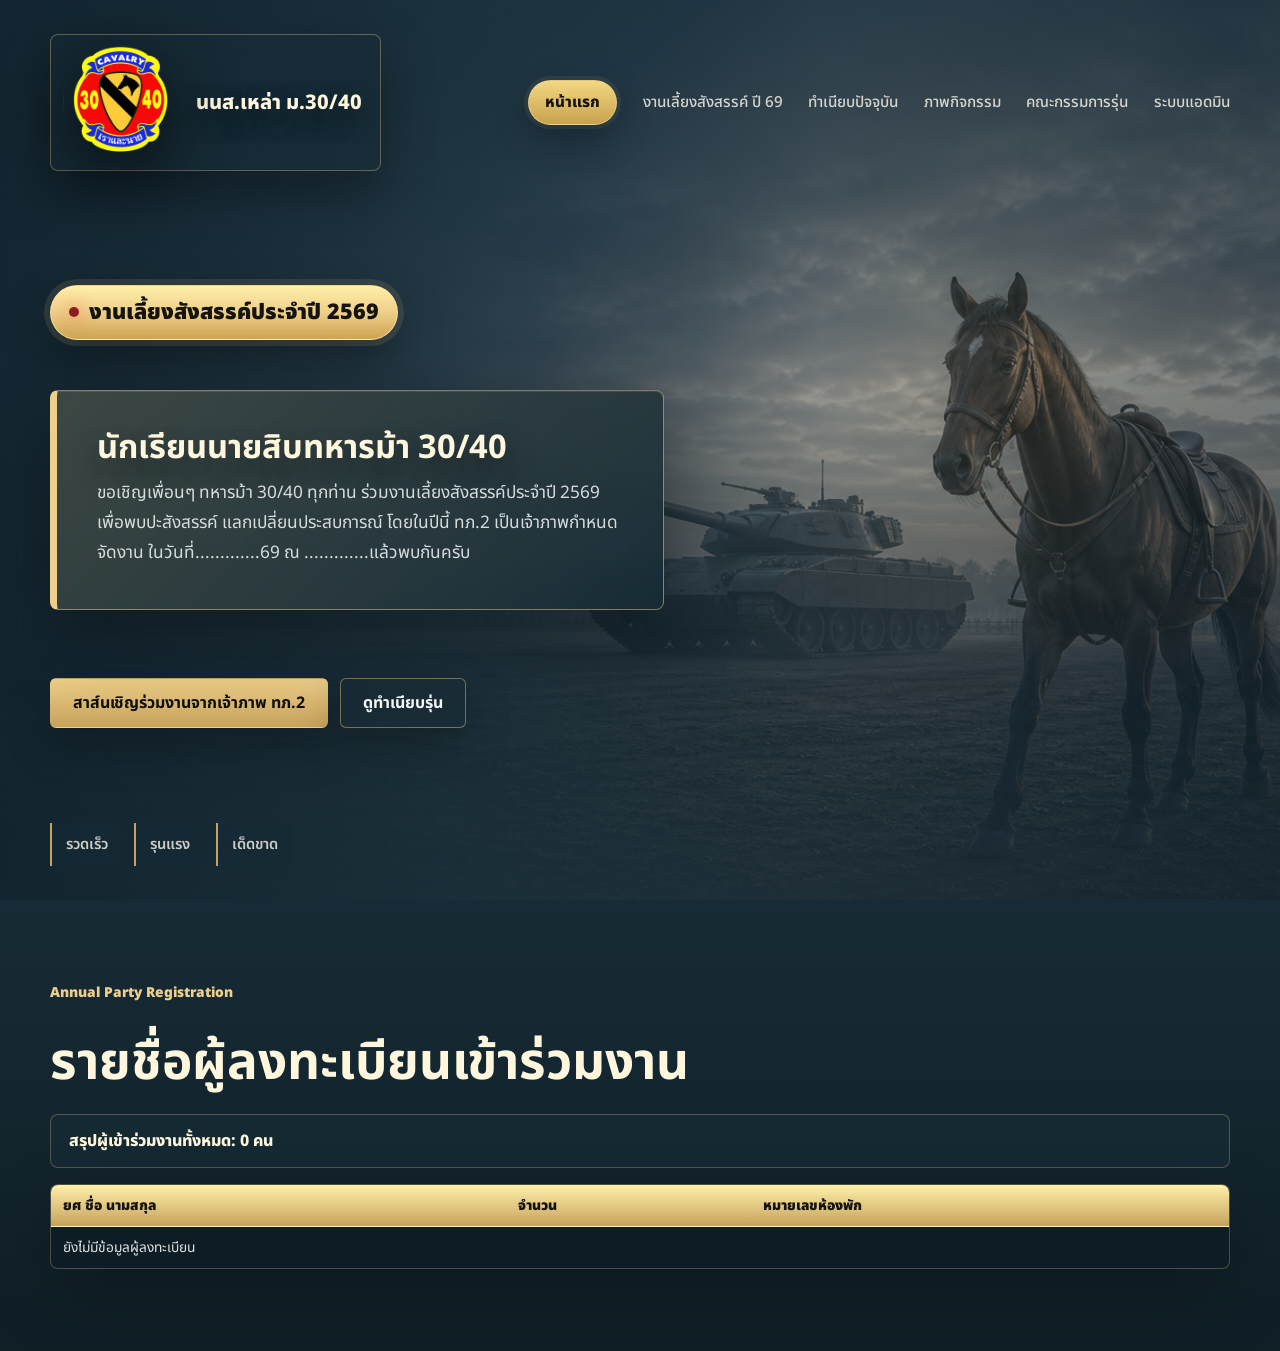
<file: index.html>
<!doctype html>
<html lang="th">

<head>
  <meta charset="utf-8">
  <meta name="viewport" content="width=device-width, initial-scale=1">
  <title>นักเรียนนายสิบทหารม้า 30/40</title>
  <meta name="description"
    content="เว็บไซต์ทหารม้า รุ่น 30/40 พื้นที่แห่งความทรงจำ เกียรติ ศักดิ์ศรี และสายสัมพันธ์ของเพื่อนร่วมรุ่น">
  <link rel="preconnect" href="https://fonts.googleapis.com">
  <link rel="preconnect" href="https://fonts.gstatic.com" crossorigin>
  <link href="https://fonts.googleapis.com/css2?family=Noto+Sans+Thai:wght@400;500;600;700;800&display=swap"
    rel="stylesheet">
  <link rel="stylesheet" href="styles.css">
</head>

<body>
  <main class="home">
    <section class="hero" aria-label="หน้าแรกทหารม้า รุ่น 30/40">
      <img class="hero__image" src="assets/cavalry-hero-tank-horse.png"
        alt="ฉากลานฝึกทหารม้าโทนฟ้าหม่น มีรถถังและม้า ไม่มีบุคคล">
      <div class="hero__shade"></div>
      <header class="site-header" aria-label="หัวเว็บไซต์">
        <a class="brand" href="index.html">
          <img class="brand__logo" src="assets/Logo3040.png" alt="โลโก้ทหารม้า รุ่น 30/40">
          <span class="brand__text">นนส.เหล่า ม.30/40</span>
        </a>
        <nav class="nav" aria-label="เมนูหลัก">
          <a class="is-active" href="index.html">หน้าแรก</a>
          <a href="register.html">งานเลี้ยงสังสรรค์ ปี 69</a>
          <a href="directory.html">ทำเนียบปัจจุบัน</a>
          <a href="#">ภาพกิจกรรม</a>
          <a href="committee.html">คณะกรรมการรุ่น</a>
          <a href="admin.html">ระบบแอดมิน</a>
        </nav>
      </header>

      <div class="hero__content">
        <p class="eyebrow">งานเลี้ยงสังสรรค์ประจำปี 2569</p>

        <section class="event-spotlight" id="annual-party" aria-label="จุดเด่นงานเลี้ยงประจำปี">
          <h2>นักเรียนนายสิบทหารม้า 30/40</h2>
          <p> ขอเชิญเพื่อนๆ ทหารม้า 30/40 ทุกท่าน ร่วมงานเลี้ยงสังสรรค์ประจำปี 2569 เพื่อพบปะสังสรรค์
            แลกเปลี่ยนประสบการณ์ โดยในปีนี้ ทภ.2
            เป็นเจ้าภาพกำหนดจัดงาน ในวันที่.............69 ณ .............แล้วพบกันครับ</p>
        </section>
        <br>
        <div class="actions" aria-label="ลิงก์สำคัญ">
          <a class="button button--primary" href="#">สาส์นเชิญร่วมงานจากเจ้าภาพ ทภ.2</a>
          <a class="button button--ghost" href="directory.html">ดูทำเนียบรุ่น</a>
        </div>
      </div>

      <aside class="hero__note" aria-label="คำขวัญ">
        <span>รวดเร็ว</span>
        <span>รุนแรง</span>
        <span>เด็ดขาด</span>
      </aside>
    </section>

    <section class="registration-list-section" aria-label="รายชื่อผู้ลงทะเบียนงานเลี้ยง">
      <div class="registration-list-header">
        <div>
          <p class="section-kicker">Annual Party Registration</p><br>
          <h2>รายชื่อผู้ลงทะเบียนเข้าร่วมงาน</h2>
        </div>
      </div>

      <div class="registration-summary" id="registration-summary">
        สรุปผู้เข้าร่วมงานทั้งหมด: 0 คน
      </div>

      <div class="registration-table-wrap">
        <table class="registration-table">
          <thead>
            <tr>
              <th>ยศ ชื่อ นามสกุล</th>
              <th>จำนวน</th>
              <th>หมายเลขห้องพัก</th>
            </tr>
          </thead>
          <tbody id="registration-list">
            <tr>
              <td colspan="3">ยังไม่มีข้อมูลผู้ลงทะเบียน</td>
            </tr>
          </tbody>
        </table>
      </div>

    </section>
  </main>

  <script src="index.js"></script>
</body>


</html>
</file>
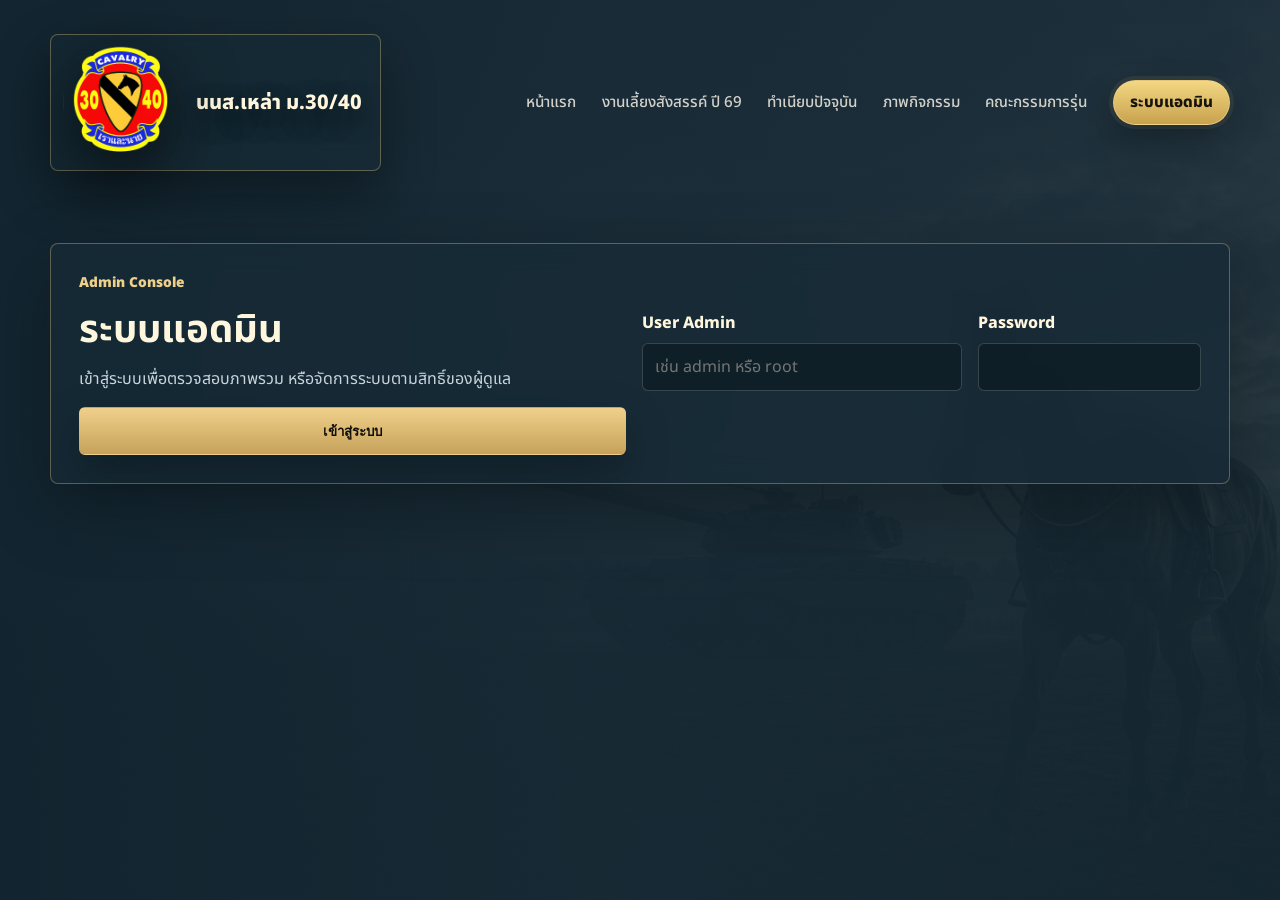
<file: admin.html>
<!doctype html>
<html lang="th">

<head>
  <meta charset="utf-8">
  <meta name="viewport" content="width=device-width, initial-scale=1">
  <title>ระบบ Admin | นนส.เหล่า ม.30/40</title>
  <meta name="description" content="ระบบ Admin สำหรับจัดการงานเลี้ยงและทำเนียบรุ่น 30/40">
  <link rel="preconnect" href="https://fonts.googleapis.com">
  <link rel="preconnect" href="https://fonts.gstatic.com" crossorigin>
  <link href="https://fonts.googleapis.com/css2?family=Noto+Sans+Thai:wght@400;500;600;700;800&display=swap"
    rel="stylesheet">
  <link rel="stylesheet" href="styles.css">
</head>

<body class="registration-page admin-page">
  <main class="registration-shell">
    <img class="registration-bg" src="assets/cavalry-hero-tank-horse.png" alt="ฉากทหารม้าโทนฟ้าหม่น">
    <div class="registration-shade"></div>

    <header class="site-header registration-header" aria-label="หัวเว็บไซต์">
      <a class="brand" href="index.html">
        <img class="brand__logo" src="assets/Logo3040.png" alt="โลโก้ทหารม้า รุ่น 30/40">
        <span class="brand__text">นนส.เหล่า ม.30/40</span>
      </a>
      <nav class="nav" aria-label="เมนูหลัก">
        <a href="index.html">หน้าแรก</a>
        <a href="register.html">งานเลี้ยงสังสรรค์ ปี 69</a>
        <a href="directory.html">ทำเนียบปัจจุบัน</a>
        <a href="#">ภาพกิจกรรม</a>
        <a href="committee.html">คณะกรรมการรุ่น</a>
        <a class="is-active" href="admin.html">ระบบแอดมิน</a>
      </nav>
    </header>

    <section class="admin-panel admin-page-panel" aria-label="ระบบ Admin">
      <div class="admin-login" id="admin-login">
        <div>
          <p class="section-kicker">Admin Console</p>
          <h2>ระบบแอดมิน</h2>
          <p>เข้าสู่ระบบเพื่อตรวจสอบภาพรวม หรือจัดการระบบตามสิทธิ์ของผู้ดูแล</p>
        </div>
        <label class="form-field admin-code-field">
          <span>User Admin</span>
          <input type="text" id="admin-user" autocomplete="username" placeholder="เช่น admin หรือ root">
        </label>
        <label class="form-field admin-code-field">
          <span>Password</span>
          <input type="password" id="admin-code" autocomplete="current-password">
        </label>
        <button class="button button--primary" type="button" id="admin-unlock">เข้าสู่ระบบ</button>
        <p class="form-status" id="admin-status" role="status" aria-live="polite"></p>
      </div>

      <div class="admin-content" id="admin-content" hidden>
        <section class="admin-section">
          <div class="admin-section-heading">
            <div>
              <p class="section-kicker">System Monitor</p>
              <h3>ภาพรวมระบบ</h3>
            </div>
          </div>
          <div class="admin-registrations" id="admin-system-summary">ยังไม่มีข้อมูลสรุป</div>
        </section>

        <section class="admin-section root-only" id="admin-user-section" hidden>
          <div class="admin-section-heading">
            <div>
              <p class="section-kicker">Root Admin</p>
              <h3>จัดการบัญชีแอดมิน</h3>
            </div>
          </div>
          <form class="admin-add-form" id="admin-user-form">
            <div class="form-grid directory-form-grid">
              <label class="form-field"><span>User</span><input type="text" name="username" required></label>
              <label class="form-field"><span>Password</span><input type="text" name="password" required></label>
              <label class="form-field">
                <span>สิทธิ์</span>
                <select name="role" required>
                  <option value="sub">Sub Admin - จัดการห้องพักและราคา</option>
                  <option value="root">Root Admin - จัดการทั้งหมด</option>
                </select>
              </label>
            </div>
            <div class="form-actions">
              <button class="button button--primary" type="submit">สร้าง / อัปเดต Admin</button>
            </div>
            <p class="form-status" id="admin-user-status" role="status" aria-live="polite"></p>
          </form>
          <div class="admin-registrations" id="admin-user-list">ยังไม่มีบัญชีแอดมิน</div>
        </section>

        <section class="admin-section" id="admin-settings-section">
          <div class="admin-section-heading">
            <div>
              <p class="section-kicker">Party Settings</p>
              <h3>ตั้งค่าค่าใช้จ่ายงานเลี้ยง</h3>
            </div>
          </div>
          <form class="admin-settings" id="admin-settings">
            <label class="form-field">
              <span>ค่างานเลี้ยงรวมเสื้อตัวที่ 1 (บาท)</span>
              <input type="number" name="eventFee" min="0" value="0" required>
            </label>
            <label class="form-field">
              <span>ค่าเสื้อต่อตัว ตั้งแต่ตัวที่ 2 (บาท)</span>
              <input type="number" name="shirtPrice" min="0" value="0" required>
            </label>
            <label class="form-field">
              <span>ราคาของที่ระลึก (บาท)</span>
              <input type="number" name="souvenirPrice" min="0" value="0">
            </label>
            <label class="form-field payment-proof-field">
              <span>รูปภาพของที่ระลึก</span>
              <input type="file" name="souvenirImage" accept="image/*">
            </label>
            <div class="souvenir-preview" id="souvenir-preview">ยังไม่มีรูปของที่ระลึก</div>
            <div class="form-actions">
              <button class="button button--primary" type="submit">บันทึก / แก้ไขราคา</button>
              <button class="button button--ghost" type="button" id="admin-settings-reset">รีเซ็ตค่าใช้จ่าย</button>
              <button class="button button--ghost" type="button" id="admin-export-site-data">ดาวน์โหลดข้อมูลสำหรับ GitHub</button>
            </div>
          </form>
        </section>

        <section class="admin-section" id="admin-room-section">
          <div class="admin-section-heading">
            <div>
              <p class="section-kicker">Room Admin</p>
              <h3>จัดการห้องพัก</h3>
            </div>
          </div>
          <p class="form-status" id="room-permission-note" role="status" aria-live="polite"></p>
          <div class="room-admin-form-grid">
            <form class="admin-add-form room-admin-form" id="room-admin-form" data-room-form data-room-kind="normal">
              <div class="room-form-block-heading">
                <p class="section-kicker">Normal Room</p>
                <h4>ห้องพักปกติ</h4>
              </div>
              <div class="form-grid directory-form-grid">
                <label class="form-field"><span>หมายเลขห้องพัก</span><input type="text" name="roomNumber" required></label>
                <label class="form-field"><span>ชื่อห้องพัก</span><input type="text" name="roomName" required></label>
                <label class="form-field"><span>จำนวนผู้เข้าพักสูงสุด (1-3 คน)</span><input type="number" name="maxGuests" min="1" max="3" value="3" required></label>
                <label class="form-field">
                  <span>ประเภทเตียงนอน</span>
                  <select name="bedType" required>
                    <option value="เตียงเดี่ยว">เตียงเดี่ยว</option>
                    <option value="เตียงคู่">เตียงคู่</option>
                  </select>
                </label>
              </div>
              <label class="form-field payment-proof-field">
                <span>รูปภาพห้องพัก (สูงสุด 5 ภาพ)</span>
                <input type="file" name="roomImages" accept="image/*" multiple>
              </label>
              <div class="form-actions">
                <button class="button button--primary" type="submit" id="room-submit-button" data-room-submit>เพิ่มห้องพักปกติ</button>
                <button class="button button--ghost" type="button" id="room-cancel-button" data-room-cancel>ยกเลิกแก้ไข</button>
              </div>
            </form>

            <form class="admin-add-form room-admin-form room-admin-form--family" id="room-family-form" data-room-form data-room-kind="family">
              <div class="room-form-block-heading">
                <p class="section-kicker">Family Room</p>
                <h4>ห้องพักครอบครัว</h4>
              </div>
              <div class="form-grid directory-form-grid">
                <label class="form-field"><span>หมายเลขห้องพัก</span><input type="text" name="roomNumber" required></label>
                <label class="form-field"><span>ชื่อห้องพัก</span><input type="text" name="roomName" required></label>
                <label class="form-field"><span>จำนวนผู้เข้าพักสูงสุด (มากกว่า 3 คน)</span><input type="number" name="maxGuests" min="4" value="4" required></label>
                <label class="form-field"><span>จำนวนห้องนอน</span><input type="number" name="bedroomCount" min="1" value="1"></label>
                <label class="form-field"><span>ค่าส่วนต่างห้องพักครอบครัว (บาท)</span><input type="number" name="largeRoomPrice" min="0" value="0"></label>
                <label class="form-field">
                  <span>ประเภทเตียงนอน</span>
                  <select name="bedType" required>
                    <option value="เตียงเดี่ยว">เตียงเดี่ยว</option>
                    <option value="เตียงคู่">เตียงคู่</option>
                  </select>
                </label>
              </div>
              <label class="form-field payment-proof-field">
                <span>รูปภาพห้องพัก (สูงสุด 5 ภาพ)</span>
                <input type="file" name="roomImages" accept="image/*" multiple>
              </label>
              <div class="form-actions">
                <button class="button button--primary" type="submit" data-room-submit>เพิ่มห้องพักครอบครัว</button>
                <button class="button button--ghost" type="button" data-room-cancel>ยกเลิกแก้ไข</button>
              </div>
            </form>
          </div>
          <div class="form-actions room-admin-link-actions">
            <a class="button button--ghost" href="register.html">ดูหน้าจองห้องพัก</a>
          </div>
          <p class="form-status" id="room-status" role="status" aria-live="polite"></p>
          <div class="room-admin-list" id="room-admin-list">ยังไม่มีข้อมูลห้องพัก</div>
        </section>
      </div>
    </section>
  </main>

  <script src="admin.js"></script>
</body>

</html>
</file>
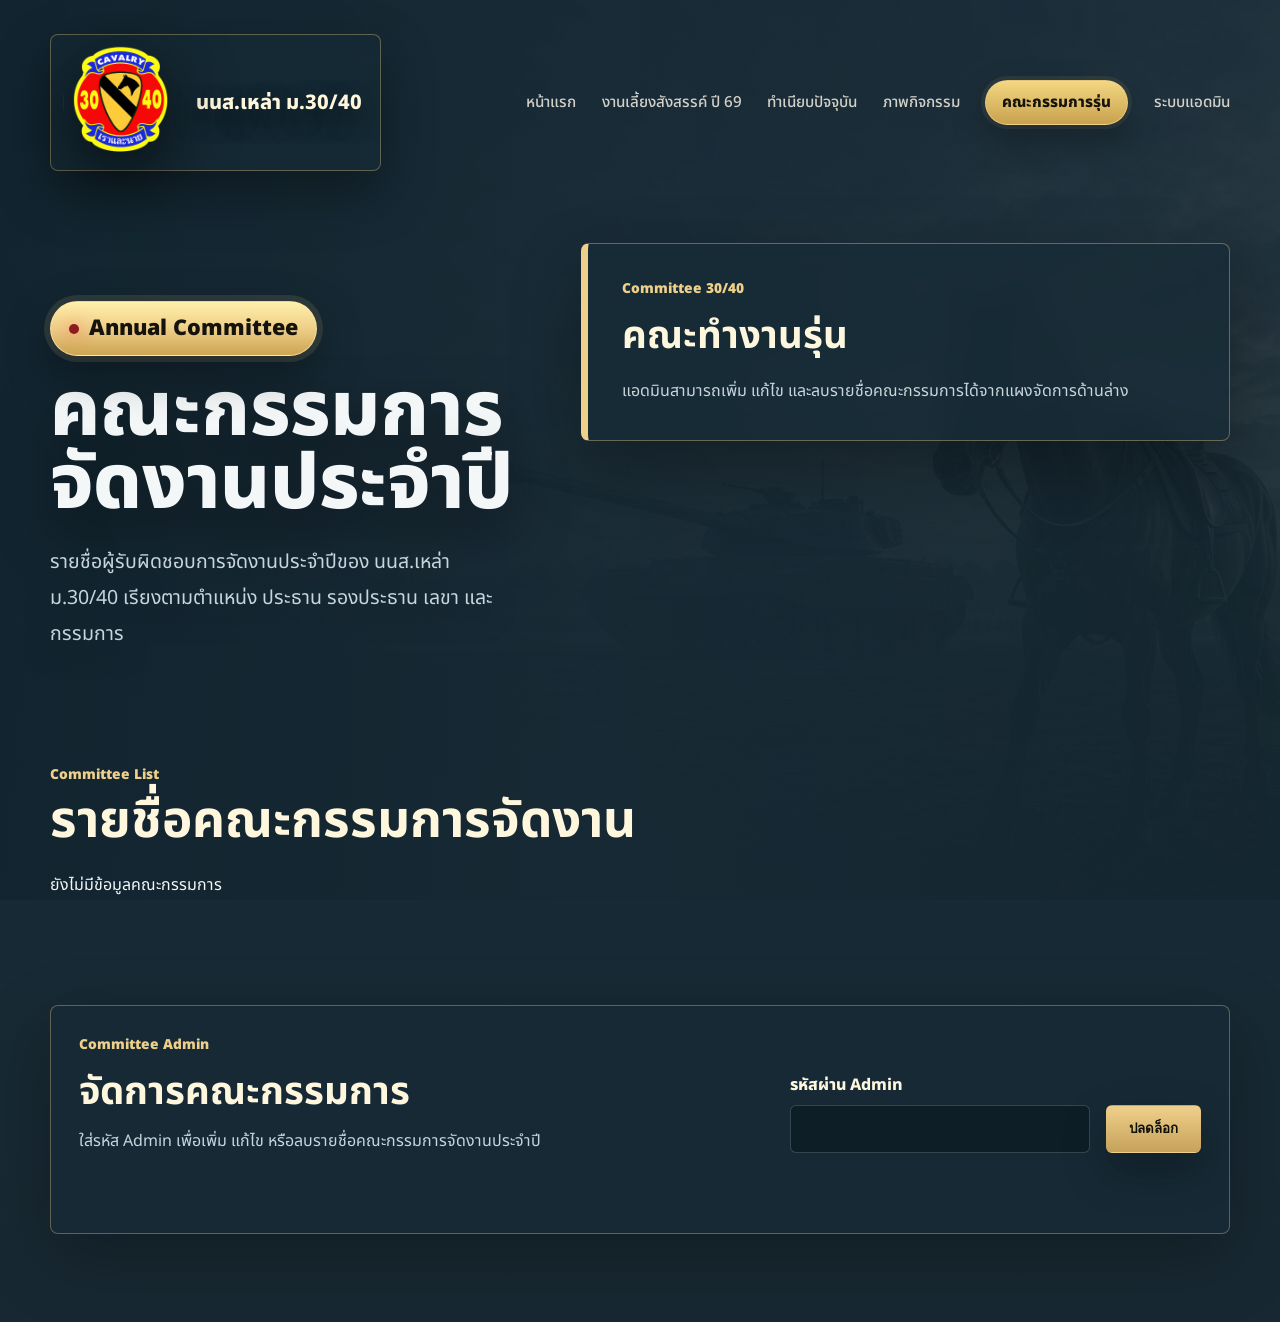
<file: committee.html>
<!doctype html>
<html lang="th">

<head>
  <meta charset="utf-8">
  <meta name="viewport" content="width=device-width, initial-scale=1">
  <title>คณะกรรมการรุ่น | นนส.เหล่า ม.30/40</title>
  <meta name="description" content="คณะกรรมการจัดงานประจำปี นักเรียนนายสิบทหารม้า 30/40">
  <link rel="preconnect" href="https://fonts.googleapis.com">
  <link rel="preconnect" href="https://fonts.gstatic.com" crossorigin>
  <link href="https://fonts.googleapis.com/css2?family=Noto+Sans+Thai:wght@400;500;600;700;800&display=swap" rel="stylesheet">
  <link rel="stylesheet" href="styles.css">
</head>

<body class="registration-page committee-page">
  <main class="registration-shell">
    <img class="registration-bg" src="assets/cavalry-hero-tank-horse.png" alt="ฉากทหารม้าโทนฟ้าหม่น">
    <div class="registration-shade"></div>

    <header class="site-header registration-header" aria-label="หัวเว็บไซต์">
      <a class="brand" href="index.html">
        <img class="brand__logo" src="assets/Logo3040.png" alt="โลโก้ทหารม้า รุ่น 30/40">
        <span class="brand__text">นนส.เหล่า ม.30/40</span>
      </a>
      <nav class="nav" aria-label="เมนูหลัก">
        <a href="index.html">หน้าแรก</a>
        <a href="register.html">งานเลี้ยงสังสรรค์ ปี 69</a>
        <a href="directory.html">ทำเนียบปัจจุบัน</a>
        <a href="#">ภาพกิจกรรม</a>
        <a class="is-active" href="committee.html">คณะกรรมการรุ่น</a>
        <a href="admin.html">ระบบแอดมิน</a>
      </nav>
    </header>

    <section class="directory-hero committee-hero" aria-label="คณะกรรมการจัดงานประจำปี">
      <div class="registration-copy directory-copy">
        <p class="eyebrow">Annual Committee</p>
        <h1>คณะกรรมการจัดงานประจำปี</h1>
        <p>รายชื่อผู้รับผิดชอบการจัดงานประจำปีของ นนส.เหล่า ม.30/40 เรียงตามตำแหน่ง ประธาน รองประธาน เลขา และกรรมการ</p>
      </div>

      <section class="committee-public-card" aria-label="สรุปคณะกรรมการ">
        <p class="section-kicker">Committee 30/40</p>
        <h2>คณะทำงานรุ่น</h2>
        <p>แอดมินสามารถเพิ่ม แก้ไข และลบรายชื่อคณะกรรมการได้จากแผงจัดการด้านล่าง</p>
      </section>
    </section>

    <section class="directory-list-section committee-list-section" aria-label="รายชื่อคณะกรรมการ">
      <div class="registration-list-header">
        <div>
          <p class="section-kicker">Committee List</p>
          <h2>รายชื่อคณะกรรมการจัดงาน</h2>
        </div>
      </div>

      <div class="committee-list" id="committee-list">ยังไม่มีข้อมูลคณะกรรมการ</div>
    </section>

    <section class="page-admin-panel committee-admin-panel" aria-label="จัดการคณะกรรมการ">
      <div class="admin-login compact-admin-login">
        <div>
          <p class="section-kicker">Committee Admin</p>
          <h2>จัดการคณะกรรมการ</h2>
          <p>ใส่รหัส Admin เพื่อเพิ่ม แก้ไข หรือลบรายชื่อคณะกรรมการจัดงานประจำปี</p>
        </div>
        <label class="form-field">
          <span>รหัสผ่าน Admin</span>
          <input type="password" id="committee-admin-code" autocomplete="off">
        </label>
        <button class="button button--primary" type="button" id="committee-admin-unlock">ปลดล็อก</button>
        <p class="form-status" id="committee-admin-status" role="status" aria-live="polite"></p>
      </div>

      <form class="registration-form committee-form" id="committee-form" hidden>
        <div class="form-grid directory-form-grid">
          <label class="form-field">
            <span>ยศ</span>
            <input type="text" name="rank" required>
          </label>
          <label class="form-field">
            <span>ชื่อ</span>
            <input type="text" name="firstName" required>
          </label>
          <label class="form-field">
            <span>นามสกุล</span>
            <input type="text" name="lastName" required>
          </label>
          <label class="form-field">
            <span>ตำแหน่งในการจัดงาน</span>
            <select name="role" required>
              <option value="ประธาน">ประธาน</option>
              <option value="รองประธาน">รองประธาน</option>
              <option value="เลขา">เลขา</option>
              <option value="กรรมการ">กรรมการ</option>
            </select>
          </label>
        </div>
        <div class="form-actions">
          <button class="button button--primary" type="submit" id="committee-submit-button">เพิ่มคณะกรรมการ</button>
          <button class="button button--ghost" type="button" id="committee-cancel-button">ยกเลิกแก้ไข</button>
        </div>
        <p class="form-status" id="committee-status" role="status" aria-live="polite"></p>
      </form>
    </section>
  </main>

  <script src="committee.js"></script>
</body>

</html>
</file>
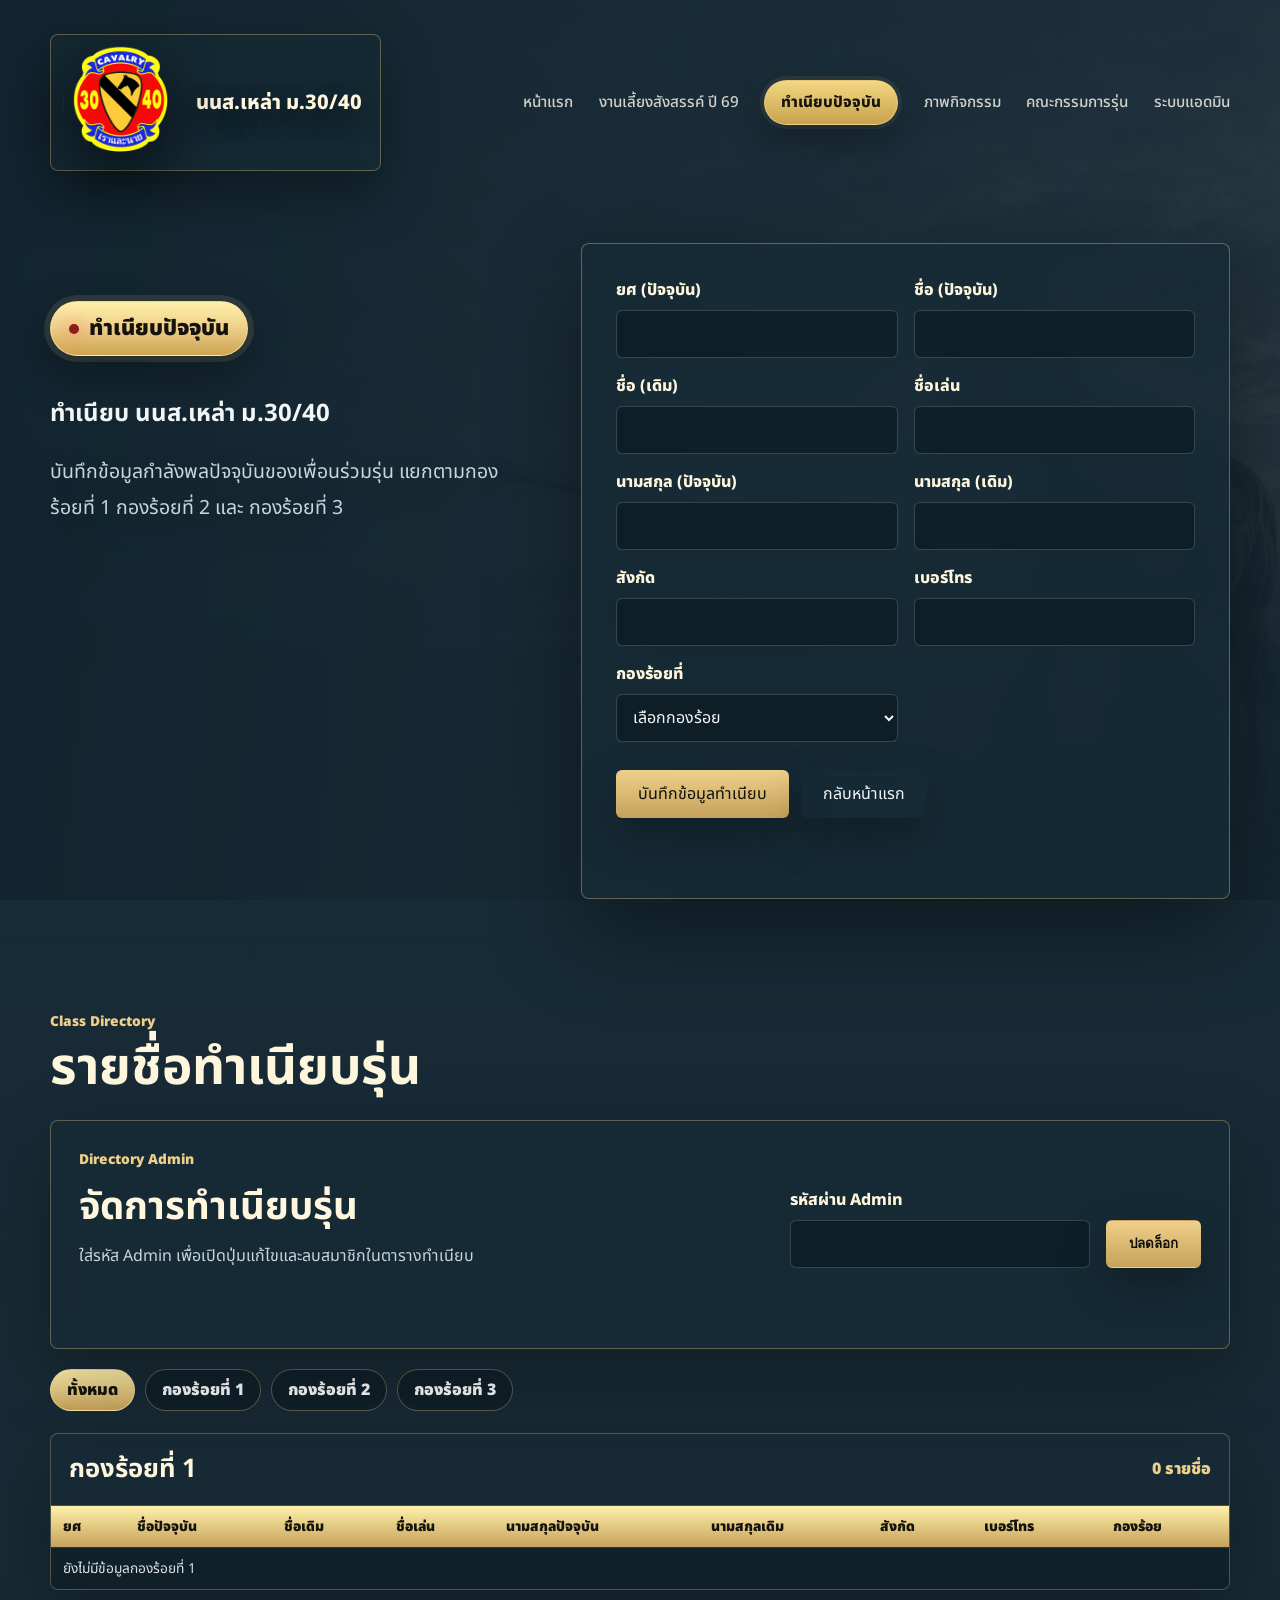
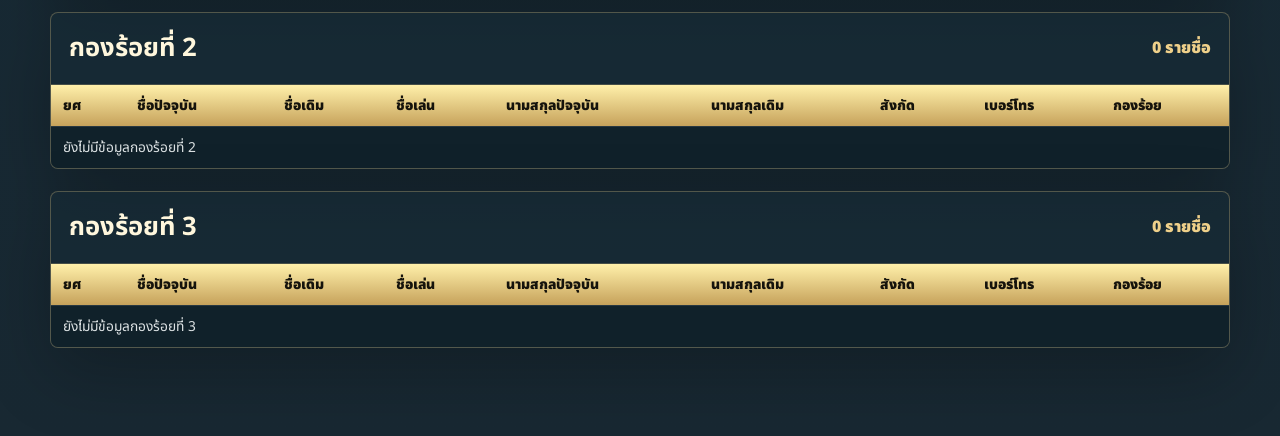
<file: directory.html>
<!doctype html>
<html lang="th">

<head>
  <meta charset="utf-8">
  <meta name="viewport" content="width=device-width, initial-scale=1">
  <title>ทำเนียบรุ่น | นนส.เหล่า ม.30/40</title>
  <meta name="description" content="ทำเนียบรุ่นนักเรียนนายสิบทหารม้า 30/40 แยกตามกองร้อย">
  <link rel="preconnect" href="https://fonts.googleapis.com">
  <link rel="preconnect" href="https://fonts.gstatic.com" crossorigin>
  <link href="https://fonts.googleapis.com/css2?family=Noto+Sans+Thai:wght@400;500;600;700;800&display=swap"
    rel="stylesheet">
  <link rel="stylesheet" href="styles.css">
</head>

<body class="registration-page directory-page">
  <main class="registration-shell">
    <img class="registration-bg" src="assets/cavalry-hero-tank-horse.png" alt="ฉากทหารม้าโทนฟ้าหม่น">
    <div class="registration-shade"></div>

    <header class="site-header registration-header" aria-label="หัวเว็บไซต์">
      <a class="brand" href="index.html">
        <img class="brand__logo" src="assets/Logo3040.png" alt="โลโก้ทหารม้า รุ่น 30/40">
        <span class="brand__text">นนส.เหล่า ม.30/40</span>
      </a>
      <nav class="nav" aria-label="เมนูหลัก">
        <a href="index.html">หน้าแรก</a>
        <a href="register.html">งานเลี้ยงสังสรรค์ ปี 69</a>
        <a class="is-active" href="directory.html">ทำเนียบปัจจุบัน</a>
        <a href="#">ภาพกิจกรรม</a>
        <a href="committee.html">คณะกรรมการรุ่น</a>
        <a href="admin.html">ระบบแอดมิน</a>
      </nav>
    </header>

    <section class="directory-hero" aria-label="ทำเนียบรุ่น">
      <div class="registration-copy directory-copy">
        <p class="eyebrow">ทำเนียบปัจจุบัน</p>
        <h2>ทำเนียบ นนส.​เหล่า ม.30/40</h2>
        <p>บันทึกข้อมูลกำลังพลปัจจุบันของเพื่อนร่วมรุ่น แยกตามกองร้อยที่ 1 กองร้อยที่ 2 และ กองร้อยที่ 3</p>
      </div>

      <form class="registration-form directory-form" id="directory-form" action="#" method="post">
        <div class="form-grid directory-form-grid">
          <label class="form-field">
            <span>ยศ (ปัจจุบัน)</span>
            <input type="text" name="rank" required>
          </label>

          <label class="form-field">
            <span>ชื่อ (ปัจจุบัน)</span>
            <input type="text" name="currentFirstName" required>
          </label>

          <label class="form-field">
            <span>ชื่อ (เดิม)</span>
            <input type="text" name="oldFirstName">
          </label>

          <label class="form-field">
            <span>ชื่อเล่น</span>
            <input type="text" name="nickname">
          </label>

          <label class="form-field">
            <span>นามสกุล (ปัจจุบัน)</span>
            <input type="text" name="currentLastName" required>
          </label>

          <label class="form-field">
            <span>นามสกุล (เดิม)</span>
            <input type="text" name="oldLastName">
          </label>

          <label class="form-field">
            <span>สังกัด</span>
            <input type="text" name="unit" required>
          </label>

          <label class="form-field">
            <span>เบอร์โทร</span>
            <input type="tel" name="phone" inputmode="tel" autocomplete="tel" required>
          </label>

          <label class="form-field">
            <span>กองร้อยที่</span>
            <select name="company" required>
              <option value="">เลือกกองร้อย</option>
              <option value="1">กองร้อยที่ 1</option>
              <option value="2">กองร้อยที่ 2</option>
              <option value="3">กองร้อยที่ 3</option>
            </select>
          </label>
        </div>

        <div class="form-actions">
          <button class="button button--primary" type="submit" id="directory-submit-button">บันทึกข้อมูลทำเนียบ</button>
          <a class="button button--ghost" href="index.html">กลับหน้าแรก</a>
        </div>
        <p class="form-status" id="directory-status" role="status" aria-live="polite"></p>
      </form>
    </section>

    <section class="directory-list-section" aria-label="ตารางทำเนียบแยกตามกองร้อย">
      <div class="registration-list-header">
        <div>
          <p class="section-kicker">Class Directory</p>
          <h2>รายชื่อทำเนียบรุ่น</h2>
        </div>
      </div>



      <div class="admin-login compact-admin-login directory-admin-login">
        <div>
          <p class="section-kicker">Directory Admin</p>
          <h2>จัดการทำเนียบรุ่น</h2>
          <p>ใส่รหัส Admin เพื่อเปิดปุ่มแก้ไขและลบสมาชิกในตารางทำเนียบ</p>
        </div>
        <label class="form-field">
          <span>รหัสผ่าน Admin</span>
          <input type="password" id="directory-admin-code" autocomplete="off">
        </label>
        <button class="button button--primary" type="button" id="directory-admin-unlock">ปลดล็อก</button>
        <p class="form-status" id="directory-admin-status" role="status" aria-live="polite"></p>
      </div>

      <div class="directory-filter" aria-label="กรองตามกองร้อย">
        <button class="directory-filter-button is-active" type="button" data-company-filter="all">ทั้งหมด</button>
        <button class="directory-filter-button" type="button" data-company-filter="1">กองร้อยที่ 1</button>
        <button class="directory-filter-button" type="button" data-company-filter="2">กองร้อยที่ 2</button>
        <button class="directory-filter-button" type="button" data-company-filter="3">กองร้อยที่ 3</button>
      </div>

      <div class="directory-tables" id="directory-tables"></div>
    </section>
  </main>

  <script src="directory.js"></script>
</body>

</html>
</file>
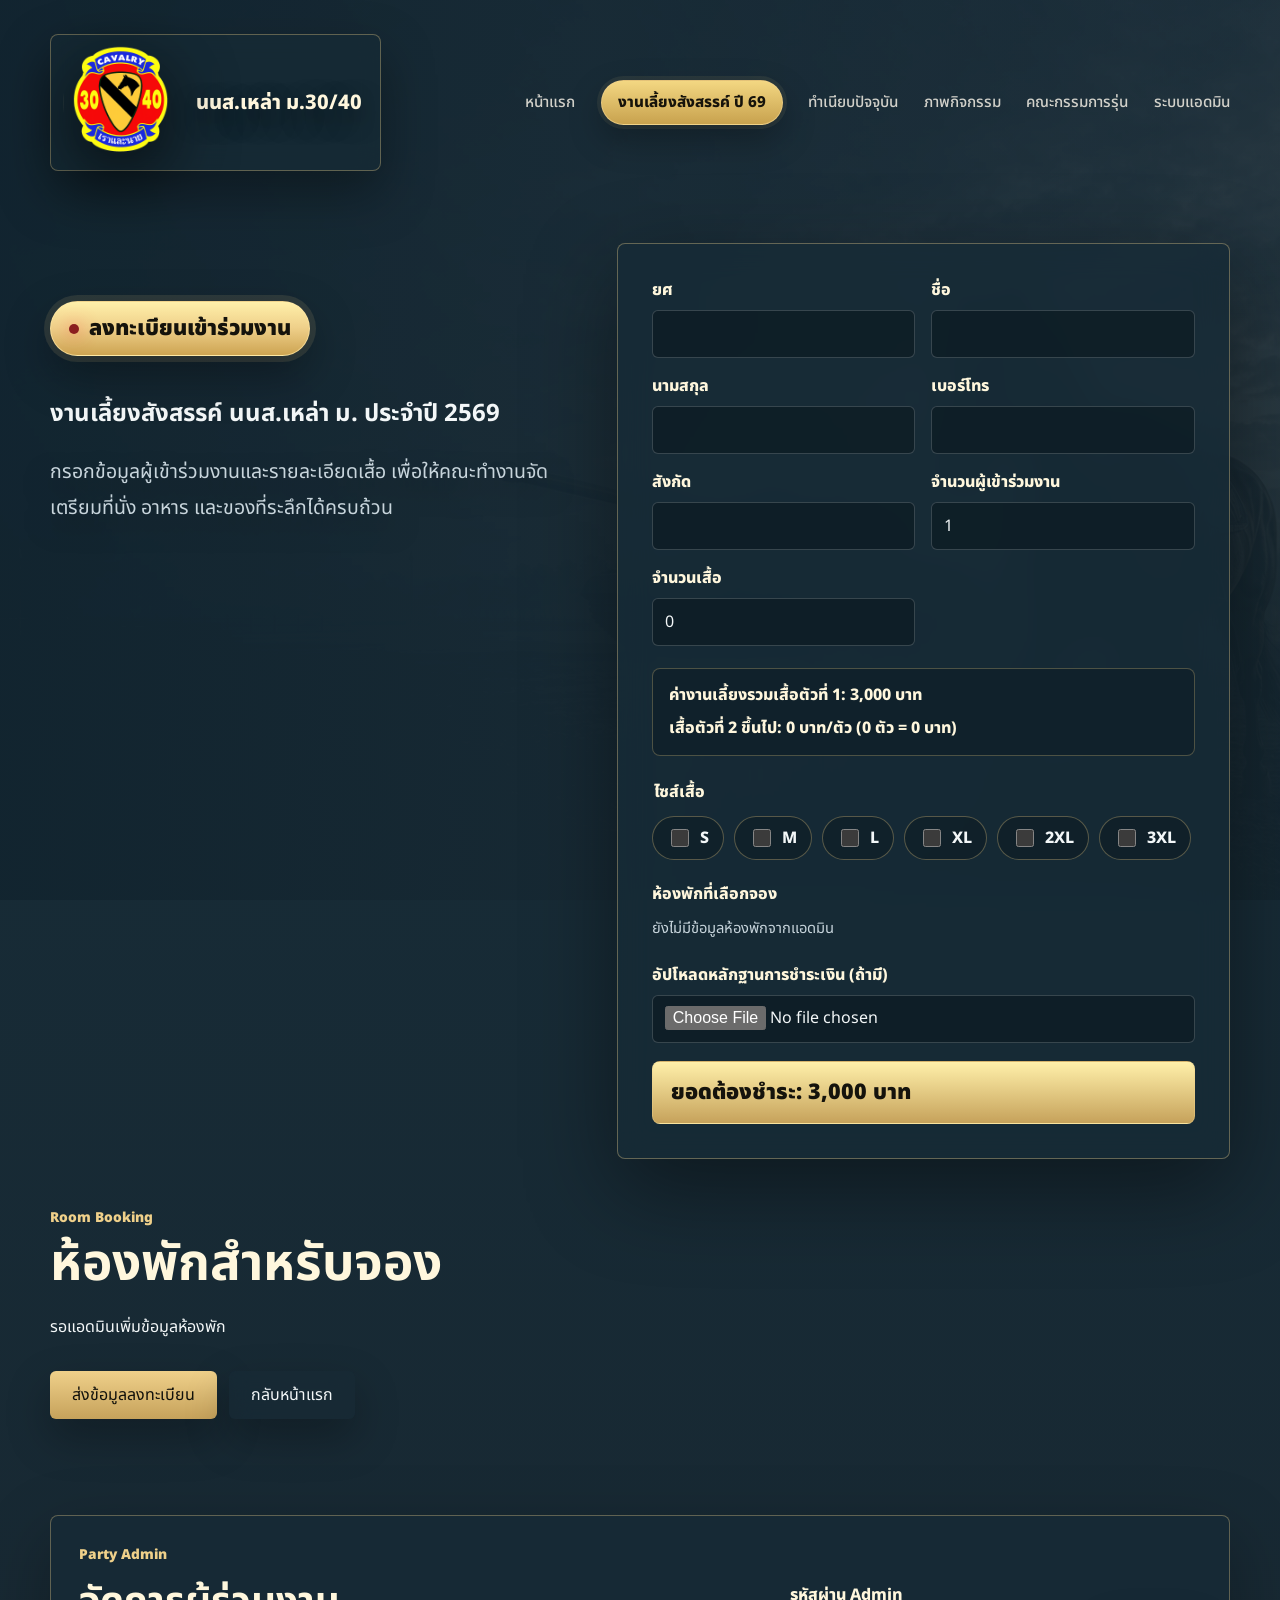
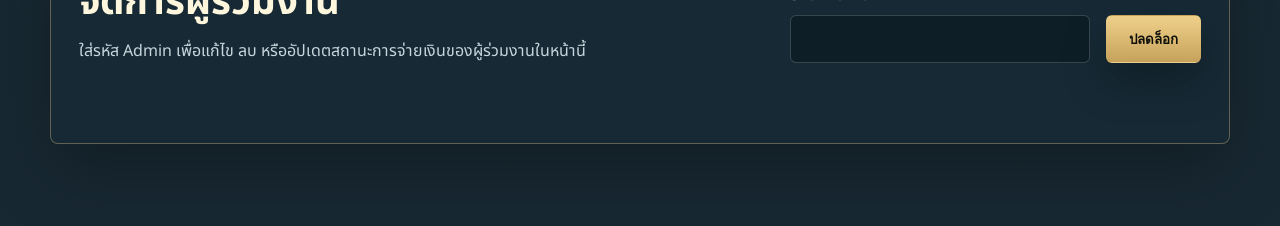
<file: register.html>
<!doctype html>
<html lang="th">

<head>
  <meta charset="utf-8">
  <meta name="viewport" content="width=device-width, initial-scale=1">
  <title>ลงทะเบียนงานเลี้ยงสังสรรค์ ปี 69 | นนส.เหล่า ม.30/40</title>
  <meta name="description" content="ลงทะเบียนเข้าร่วมงานเลี้ยงสังสรรค์ประจำปี 2569 นักเรียนนายสิบทหารม้า 30/40">
  <link rel="preconnect" href="https://fonts.googleapis.com">
  <link rel="preconnect" href="https://fonts.gstatic.com" crossorigin>
  <link href="https://fonts.googleapis.com/css2?family=Noto+Sans+Thai:wght@400;500;600;700;800&display=swap"
    rel="stylesheet">
  <link rel="stylesheet" href="styles.css">
</head>

<body class="registration-page">
  <main class="registration-shell">
    <img class="registration-bg" src="assets/cavalry-hero-tank-horse.png" alt="ฉากทหารม้าโทนฟ้าหม่น">
    <div class="registration-shade"></div>

    <header class="site-header registration-header" aria-label="หัวเว็บไซต์">
      <a class="brand" href="index.html">
        <img class="brand__logo" src="assets/Logo3040.png" alt="โลโก้ทหารม้า รุ่น 30/40">
        <span class="brand__text">นนส.เหล่า ม.30/40</span>
      </a>
      <nav class="nav" aria-label="เมนูหลัก">
        <a href="index.html">หน้าแรก</a>
        <a class="is-active" href="register.html">งานเลี้ยงสังสรรค์ ปี 69</a>
        <a href="directory.html">ทำเนียบปัจจุบัน</a>
        <a href="#">ภาพกิจกรรม</a>
        <a href="committee.html">คณะกรรมการรุ่น</a>
        <a href="admin.html">ระบบแอดมิน</a>
      </nav>
    </header>

    <section class="registration-hero" aria-label="ลงทะเบียนงานเลี้ยงสังสรรค์">
      <div class="registration-copy">
        <p class="eyebrow">ลงทะเบียนเข้าร่วมงาน</p>
        <h2>งานเลี้ยงสังสรรค์ นนส.​เหล่า ม. ประจำปี 2569</h2>
        <p>กรอกข้อมูลผู้เข้าร่วมงานและรายละเอียดเสื้อ เพื่อให้คณะทำงานจัดเตรียมที่นั่ง อาหาร และของที่ระลึกได้ครบถ้วน
        </p>
      </div>

      <form class="registration-form" id="party-registration" action="#" method="post">
        <div class="form-grid">
          <label class="form-field">
            <span>ยศ</span>
            <input type="text" name="rank" autocomplete="honorific-prefix">
          </label>

          <label class="form-field">
            <span>ชื่อ</span>
            <input type="text" name="firstName" autocomplete="given-name" required>
          </label>

          <label class="form-field">
            <span>นามสกุล</span>
            <input type="text" name="lastName" autocomplete="family-name" required>
          </label>

          <label class="form-field">
            <span>เบอร์โทร</span>
            <input type="tel" name="phone" inputmode="tel" autocomplete="tel" required>
          </label>

          <label class="form-field">
            <span>สังกัด</span>
            <input type="text" name="unit" required>
          </label>

          <label class="form-field">
            <span>จำนวนผู้เข้าร่วมงาน</span>
            <input type="number" name="guestCount" min="1" value="1" required>
          </label>

          <label class="form-field">
            <span>จำนวนเสื้อ</span>
            <input type="number" name="shirtCount" min="0" value="0" required>
          </label>
        </div>

        <div class="party-price-detail" id="party-price-detail"></div>

        <fieldset class="shirt-sizes">
          <legend>ไซส์เสื้อ</legend>
          <label><input type="checkbox" name="shirtSize" value="S"> <span>S</span></label>
          <label><input type="checkbox" name="shirtSize" value="M"> <span>M</span></label>
          <label><input type="checkbox" name="shirtSize" value="L"> <span>L</span></label>
          <label><input type="checkbox" name="shirtSize" value="XL"> <span>XL</span></label>
          <label><input type="checkbox" name="shirtSize" value="2XL"> <span>2XL</span></label>
          <label><input type="checkbox" name="shirtSize" value="3XL"> <span>3XL</span></label>
        </fieldset>

        <label class="form-field room-booking-field">
          <span>ห้องพักที่เลือกจอง</span>
          <select name="roomId" id="party-room-select">
            <option value="">ไม่จองห้องพัก</option>
          </select>
        </label>
        <p class="room-booking-note" id="room-booking-note">เลือกห้องจากรายการห้องพักบนหน้านี้ แล้วกดส่งข้อมูลลงทะเบียนเพื่อยืนยันการจอง</p>

        <label class="form-field souvenir-field" id="souvenir-field" hidden>
          <span>ของที่ระลึก</span>
          <div class="souvenir-public-image" id="souvenir-public-image" hidden></div>
          <span class="checkline"><input type="checkbox" name="souvenirReserved" value="yes"> <span id="souvenir-label">จองของที่ระลึก</span></span>
        </label>

        <label class="form-field payment-proof-field">
          <span>อัปโหลดหลักฐานการชำระเงิน (ถ้ามี)</span>
          <input type="file" name="paymentProof" accept="image/*,.pdf">
        </label>

        <div class="payment-total" id="payment-total">ยอดต้องชำระ: 0 บาท</div>
      </form>
    </section>

    <section class="room-public-section" aria-label="ห้องพักสำหรับจอง">
      <div class="registration-list-header">
        <div>
          <p class="section-kicker">Room Booking</p>
          <h2>ห้องพักสำหรับจอง</h2>
        </div>
      </div>
      <div class="room-public-grid" id="room-public-list">
        รอแอดมินเพิ่มข้อมูลห้องพัก
      </div>
    </section>

    <div class="form-actions registration-submit-actions">
      <button class="button button--primary" type="submit" id="party-submit-button" form="party-registration">ส่งข้อมูลลงทะเบียน</button>
      <a class="button button--ghost" href="index.html">กลับหน้าแรก</a>
    </div>
    <p class="form-status registration-submit-status" id="form-status" role="status" aria-live="polite"></p>

    <div class="room-image-lightbox" id="room-image-lightbox" hidden aria-modal="true" role="dialog" aria-label="ดูภาพห้องพักขนาดใหญ่">
      <button class="room-image-lightbox__close" type="button" id="room-image-lightbox-close" aria-label="ปิดภาพขยาย">×</button>
      <button class="room-image-lightbox__nav room-image-lightbox__nav--prev" type="button" id="room-image-lightbox-prev" aria-label="ดูภาพก่อนหน้า">‹</button>
      <img id="room-image-lightbox-img" alt="ภาพห้องพักขนาดใหญ่">
      <button class="room-image-lightbox__nav room-image-lightbox__nav--next" type="button" id="room-image-lightbox-next" aria-label="ดูภาพถัดไป">›</button>
      <div class="room-image-lightbox__counter" id="room-image-lightbox-counter">1/1</div>
    </div>

    <section class="page-admin-panel" aria-label="จัดการผู้ร่วมงาน">
      <div class="admin-login compact-admin-login">
        <div>
          <p class="section-kicker">Party Admin</p>
          <h2>จัดการผู้ร่วมงาน</h2>
          <p>ใส่รหัส Admin เพื่อแก้ไข ลบ หรืออัปเดตสถานะการจ่ายเงินของผู้ร่วมงานในหน้านี้</p>
        </div>
        <label class="form-field">
          <span>รหัสผ่าน Admin</span>
          <input type="password" id="party-admin-code" autocomplete="off">
        </label>
        <button class="button button--primary" type="button" id="party-admin-unlock">ปลดล็อก</button>
        <p class="form-status" id="party-admin-status" role="status" aria-live="polite"></p>
      </div>
      <div class="admin-registrations" id="party-admin-list" hidden>ยังไม่มีข้อมูลผู้ร่วมงาน</div>

    </section>
  </main>

  <script src="register.js"></script>
</body>

</html>
</file>
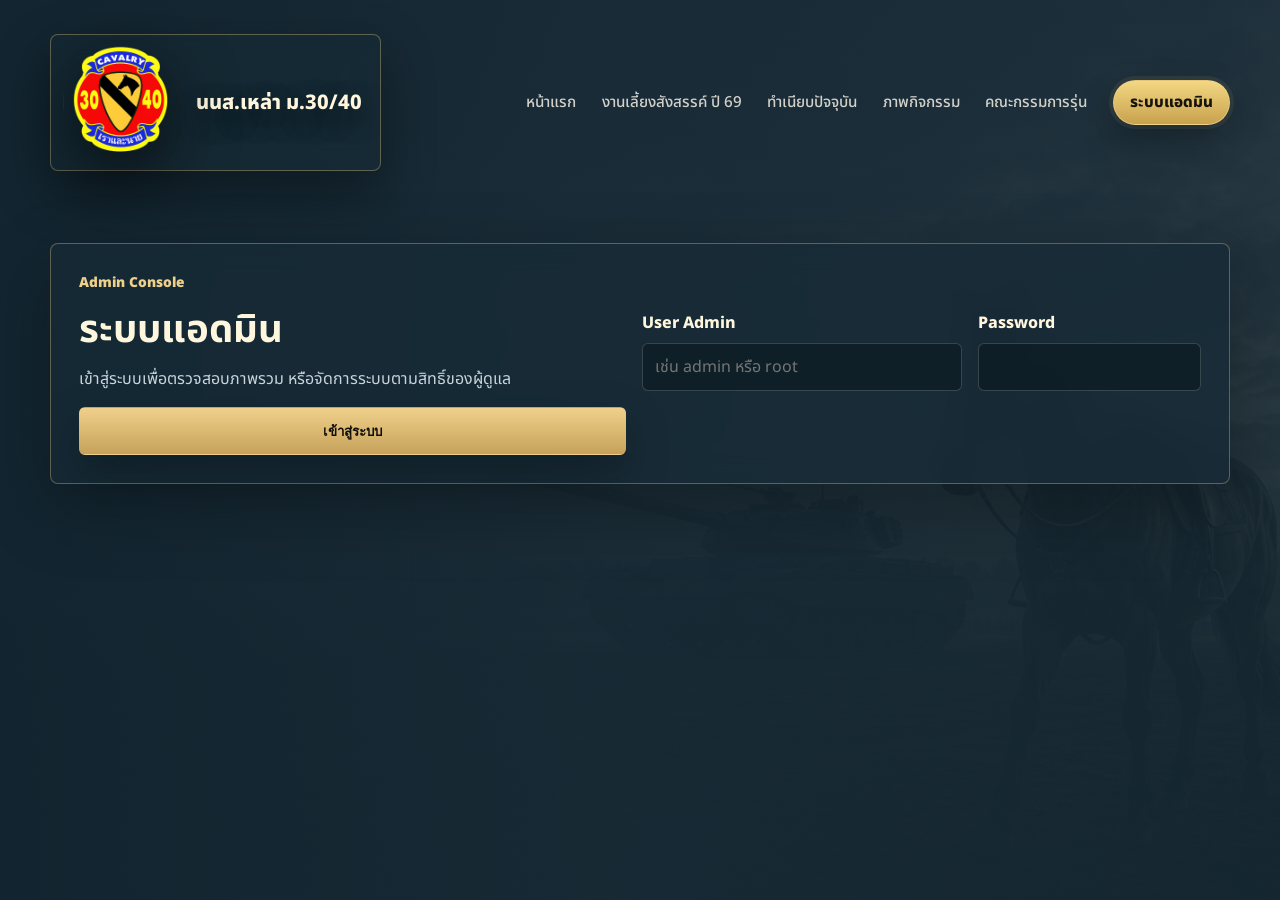
<file: room-admin.html>
<!doctype html>
<html lang="th">
<head>
  <meta charset="utf-8">
  <meta name="viewport" content="width=device-width, initial-scale=1">
  <meta http-equiv="refresh" content="0; url=admin.html">
  <title>ระบบแอดมิน | นนส.เหล่า ม.30/40</title>
  <script>location.replace("admin.html");</script>
</head>
<body>
  <p>ย้ายหน้าจัดการห้องพักไปที่ <a href="admin.html">ระบบแอดมิน</a> แล้ว</p>
</body>
</html>
</file>
<file: styles.css>
:root {
  color-scheme: dark;
  --ink: #f3f7f8;
  --muted: #c8d5dc;
  --gold: #c6a25b;
  --gold-bright: #efd08a;
  --field: #5f7480;
  --field-dark: #243843;
  --blue-deep: #172b36;
  --blue-mist: #6f8490;
  --line: rgba(239, 208, 138, 0.32);
  --shadow: rgba(0, 0, 0, 0.55);
}

* {
  box-sizing: border-box;
}

html {
  min-height: 100%;
  background: var(--blue-deep);
}



[hidden] {
  display: none !important;
}
body {
  min-height: 100%;
  margin: 0;
  font-family: "Noto Sans Thai", system-ui, sans-serif;
  color: var(--ink);
  background:
    linear-gradient(180deg, var(--field-dark), var(--blue-deep) 46%, #182832);
}

a {
  color: inherit;
  text-decoration: none;
}

.home {
  min-height: 100vh;
}

.hero {
  position: relative;
  min-height: 100svh;
  overflow: hidden;
  isolation: isolate;
  display: grid;
  grid-template-rows: auto 1fr auto;
  padding: clamp(18px, 3vw, 34px);
}

.hero__image,
.hero__shade {
  position: absolute;
  inset: 0;
}

.hero__image {
  z-index: -3;
  width: 100%;
  height: 100%;
  object-fit: cover;
  object-position: 58% center;
  filter: saturate(0.78) contrast(1.02) brightness(0.92);
}

.hero__shade {
  z-index: -2;
  background:
    radial-gradient(circle at 74% 38%, rgba(198, 162, 91, 0.12), transparent 26rem),
    linear-gradient(90deg, rgba(18, 37, 48, 0.92) 0%, rgba(28, 51, 63, 0.74) 35%, rgba(53, 79, 92, 0.28) 64%, rgba(24, 43, 54, 0.5) 100%),
    linear-gradient(180deg, rgba(23, 43, 54, 0.58) 0%, transparent 42%, rgba(20, 35, 44, 0.86) 100%);
}

.site-header {
  width: min(1180px, 100%);
  margin: 0 auto;
  display: flex;
  align-items: center;
  justify-content: space-between;
  gap: 24px;
}

.brand {
  display: inline-flex;
  align-items: center;
  gap: 18px;
  min-width: 0;
  padding: 10px 18px 10px 12px;
  border: 1px solid rgba(239, 208, 138, 0.34);
  border-radius: 8px;
  background: rgba(23, 43, 54, 0.58);
  box-shadow: 0 22px 52px rgba(0, 0, 0, 0.34);
  backdrop-filter: blur(12px);
}

.brand__logo {
  display: block;
  width: clamp(96px, 9vw, 118px);
  height: clamp(96px, 9vw, 118px);
  object-fit: contain;
  border-radius: 50%;
  filter: drop-shadow(0 20px 34px rgba(0, 0, 0, 0.68));
}

.brand__text {
  color: #fff7dd;
  font-size: clamp(1.08rem, 1.8vw, 1.26rem);
  font-weight: 800;
  white-space: nowrap;
  text-shadow: 0 10px 24px rgba(0, 0, 0, 0.62);
}

.nav {
  display: flex;
  align-items: center;
  gap: clamp(14px, 2vw, 28px);
  color: rgba(245, 241, 230, 0.84);
  font-size: 0.95rem;
  font-weight: 500;
}

.nav a {
  padding: 8px 0;
  border-bottom: 1px solid transparent;
}

.nav a:hover {
  color: var(--gold-bright);
  border-color: var(--gold-bright);
}

.nav a.is-active {
  color: #16130b;
  padding: 10px 16px;
  border: 1px solid rgba(239, 208, 138, 0.7);
  border-radius: 999px;
  background: linear-gradient(180deg, #f3d782, #c8a24e);
  box-shadow: 0 14px 34px rgba(0, 0, 0, 0.28), 0 0 0 4px rgba(239, 208, 138, 0.08);
  font-weight: 800;
}

.nav a.is-active:hover {
  color: #16130b;
  border-color: #ffe6a3;
  filter: brightness(1.06);
}

.hero__content {
  width: min(1180px, 100%);
  margin: 0 auto;
  align-self: center;
  padding: clamp(76px, 10vh, 150px) 0 clamp(48px, 8vh, 110px);
}

.eyebrow {
  position: relative;
  display: inline-flex;
  align-items: center;
  gap: 10px;
  margin: 0 0 20px;
  padding: 10px 18px;
  border: 1px solid rgba(255, 230, 163, 0.72);
  border-radius: 999px;
  color: #15130c;
  background: linear-gradient(180deg, #fff0aa, var(--gold-bright) 48%, #cda452);
  box-shadow: 0 0 0 6px rgba(239, 208, 138, 0.11), 0 18px 46px rgba(0, 0, 0, 0.34);
  font-size: clamp(1rem, 2vw, 1.35rem);
  font-weight: 900;
  letter-spacing: 0;
  animation: eventBlink 1.35s ease-in-out infinite;
}

.eyebrow::before {
  content: "";
  width: 10px;
  height: 10px;
  border-radius: 999px;
  background: #8b1d1f;
  box-shadow: 0 0 18px rgba(255, 63, 63, 0.78);
}

@keyframes eventBlink {
  0%, 100% {
    filter: brightness(1);
    transform: translateY(0);
  }

  50% {
    filter: brightness(1.18);
    transform: translateY(-1px);
    box-shadow: 0 0 0 9px rgba(239, 208, 138, 0.16), 0 22px 56px rgba(0, 0, 0, 0.4);
  }
}

@media (prefers-reduced-motion: reduce) {
  .eyebrow {
    animation: none;
  }
}

h1 {
  max-width: 760px;
  margin: 0;
  font-size: clamp(3.6rem, 11vw, 8.7rem);
  line-height: 0.95;
  font-weight: 800;
  letter-spacing: 0;
  text-shadow: 0 22px 54px rgba(0, 0, 0, 0.58);
}

.lead {
  max-width: 720px;
  margin: clamp(22px, 4vw, 36px) 0 0;
  color: var(--muted);
  font-size: clamp(1rem, 2.2vw, 1.25rem);
  line-height: 1.85;
  text-wrap: pretty;
  text-shadow: 0 12px 28px rgba(0, 0, 0, 0.72);
}

.actions {
  display: flex;
  flex-wrap: wrap;
  gap: 12px;
  margin-top: clamp(28px, 5vw, 44px);
}

.button {
  display: inline-flex;
  align-items: center;
  justify-content: center;
  min-height: 48px;
  padding: 12px 22px;
  border: 1px solid rgba(242, 204, 120, 0.44);
  border-radius: 6px;
  font-weight: 700;
  box-shadow: 0 18px 44px rgba(0, 0, 0, 0.28);
}

.button--primary {
  color: #10100b;
  background: linear-gradient(180deg, var(--gold-bright), var(--gold));
  border-color: transparent;
}

.button--ghost {
  background: rgba(23, 43, 54, 0.52);
  backdrop-filter: blur(10px);
}

.hero__note {
  width: min(1180px, 100%);
  margin: 0 auto;
  display: flex;
  flex-wrap: wrap;
  gap: 12px;
  color: rgba(245, 241, 230, 0.82);
  font-size: 0.92rem;
  font-weight: 600;
}

.hero__note span {
  padding: 10px 14px;
  border-left: 2px solid var(--gold);
  background: rgba(23, 43, 54, 0.54);
  backdrop-filter: blur(8px);
}

@media (max-width: 760px) {
  .hero {
    min-height: 100svh;
    padding: 16px;
  }

  .hero__image {
    object-position: 64% center;
  }

  .hero__shade {
    background:
      linear-gradient(90deg, rgba(18, 37, 48, 0.94) 0%, rgba(28, 51, 63, 0.78) 52%, rgba(61, 88, 101, 0.42) 100%),
      linear-gradient(180deg, rgba(23, 43, 54, 0.68) 0%, transparent 46%, rgba(20, 35, 44, 0.9) 100%);
  }

  .site-header {
    align-items: flex-start;
  }

  .brand {
    gap: 12px;
    padding: 8px 12px 8px 8px;
  }

  .brand__logo {
    width: 84px;
    height: 84px;
  }

  .brand__text {
    max-width: 210px;
    white-space: normal;
    line-height: 1.3;
  }

  .nav {
    display: none;
  }

  .hero__content {
    padding-top: 70px;
  }

  h1 {
    font-size: clamp(3.35rem, 18vw, 5.3rem);
  }

  .lead {
    line-height: 1.85;
  }

  .button {
    width: 100%;
  }

  .hero__note {
    gap: 8px;
  }

  .hero__note span {
    padding: 8px 10px;
    font-size: 0.82rem;
  }
}

.nav__event-unused {
  color: #16130b;
  padding: 10px 16px;
  border: 1px solid rgba(239, 208, 138, 0.7);
  border-radius: 999px;
  background: linear-gradient(180deg, #f3d782, #c8a24e);
  box-shadow: 0 14px 34px rgba(0, 0, 0, 0.28), 0 0 0 4px rgba(239, 208, 138, 0.08);
  font-weight: 800;
}

.nav .nav__event-unused:hover {
  color: #16130b;
  border-color: #ffe6a3;
  filter: brightness(1.06);
}

.event-spotlight {
  width: min(760px, 48vw);
  margin-top: clamp(20px, 3vw, 30px);
  padding: clamp(24px, 3.2vw, 40px);
  border: 1px solid rgba(239, 208, 138, 0.46);
  border-left: 7px solid var(--gold-bright);
  border-radius: 8px;
  background:
    linear-gradient(135deg, rgba(239, 208, 138, 0.18), rgba(23, 43, 54, 0.72)),
    rgba(23, 43, 54, 0.72);
  box-shadow: 0 28px 70px rgba(0, 0, 0, 0.36), inset 0 1px 0 rgba(255, 255, 255, 0.1);
  backdrop-filter: blur(14px);
}

.event-spotlight__label {
  display: inline-flex;
  margin: 0 0 10px;
  padding: 5px 8px;
  border-radius: 999px;
  color: #17130b;
  background: var(--gold-bright);
  font-size: 0.86rem;
  font-weight: 800;
}

.event-spotlight h2 {
  margin: 0;
  color: #fff7dd;
  font-size: clamp(1.9rem, 2.55vw, 2.9rem);
  line-height: 1.08;
  white-space: normal;
  text-shadow: 0 14px 30px rgba(0, 0, 0, 0.45);
}

.event-spotlight p:last-child {
  margin: 12px 0 0;
  color: rgba(243, 247, 248, 0.86);
  font-size: clamp(1rem, 1.35vw, 1.18rem);
  line-height: 1.75;
}

@media (max-width: 760px) {
  .event-spotlight {
    margin-top: 18px;
    padding: 16px;
  }

  .event-spotlight h2 {
    font-size: clamp(1.45rem, 8vw, 2.15rem);
  }
}

.registration-page {
  min-height: 100vh;
}

.registration-shell {
  position: relative;
  min-height: 100vh;
  overflow: hidden;
  isolation: isolate;
  padding: clamp(18px, 3vw, 34px);
}

.registration-bg,
.registration-shade {
  position: fixed;
  inset: 0;
}

.registration-bg {
  z-index: -3;
  width: 100%;
  height: 100%;
  object-fit: cover;
  object-position: 58% center;
  filter: saturate(0.72) contrast(1.03) brightness(0.78);
}

.registration-shade {
  z-index: -2;
  background:
    linear-gradient(90deg, rgba(18, 37, 48, 0.95) 0%, rgba(24, 43, 54, 0.86) 46%, rgba(23, 43, 54, 0.65) 100%),
    linear-gradient(180deg, rgba(23, 43, 54, 0.45), rgba(16, 30, 38, 0.94));
}

.registration-header {
  margin-bottom: clamp(34px, 6vw, 72px);
}

.registration-hero {
  width: min(1180px, 100%);
  margin: 0 auto;
  display: grid;
  grid-template-columns: minmax(280px, 0.82fr) minmax(320px, 1fr);
  gap: clamp(28px, 5vw, 70px);
  align-items: start;
  padding-bottom: 48px;
}

.registration-copy {
  padding-top: clamp(16px, 5vw, 58px);
}

.registration-copy h1 {
  max-width: 620px;
  font-size: clamp(2.6rem, 6vw, 5.8rem);
}

.registration-copy p:last-child {
  max-width: 560px;
  margin: 22px 0 0;
  color: var(--muted);
  font-size: clamp(1rem, 1.8vw, 1.22rem);
  line-height: 1.85;
  text-shadow: 0 12px 28px rgba(0, 0, 0, 0.56);
}

.registration-form {
  padding: clamp(20px, 3vw, 34px);
  border: 1px solid rgba(239, 208, 138, 0.36);
  border-radius: 8px;
  background: rgba(23, 43, 54, 0.78);
  box-shadow: 0 30px 90px rgba(0, 0, 0, 0.42);
  backdrop-filter: blur(16px);
}

.form-grid {
  display: grid;
  grid-template-columns: repeat(2, minmax(0, 1fr));
  gap: 16px;
}

.form-field {
  display: grid;
  gap: 8px;
}

.form-field span,
.shirt-sizes legend {
  color: #fff7dd;
  font-weight: 800;
}

.form-field input {
  width: 100%;
  min-height: 48px;
  border: 1px solid rgba(243, 247, 248, 0.18);
  border-radius: 6px;
  padding: 10px 12px;
  color: var(--ink);
  background: rgba(13, 27, 35, 0.72);
  font: inherit;
  outline: none;
}

.form-field input:focus {
  border-color: var(--gold-bright);
  box-shadow: 0 0 0 4px rgba(239, 208, 138, 0.12);
}

.shirt-sizes {
  margin: 24px 0 0;
  padding: 0;
  border: 0;
}

.shirt-sizes legend {
  margin-bottom: 12px;
}

.shirt-sizes {
  display: flex;
  flex-wrap: wrap;
  gap: 10px;
}

.shirt-sizes label {
  display: inline-flex;
  align-items: center;
  gap: 8px;
  min-height: 44px;
  padding: 9px 14px;
  border: 1px solid rgba(239, 208, 138, 0.32);
  border-radius: 999px;
  background: rgba(13, 27, 35, 0.56);
  color: var(--ink);
  font-weight: 800;
  cursor: pointer;
}

.shirt-sizes input {
  width: 18px;
  height: 18px;
  accent-color: var(--gold-bright);
}

.form-actions {
  display: flex;
  flex-wrap: wrap;
  gap: 12px;
  margin-top: 28px;
}

.form-actions .button {
  border: 0;
  cursor: pointer;
  font: inherit;
}

.form-status {
  min-height: 28px;
  margin: 18px 0 0;
  color: #c7ffd8;
  font-weight: 800;
}

.form-status.is-error {
  color: #ffd1c7;
}

@media (max-width: 900px) {
  .registration-hero {
    grid-template-columns: 1fr;
  }

  .registration-copy {
    padding-top: 0;
  }
}

@media (max-width: 620px) {
  .registration-shell {
    padding: 16px;
  }

  .form-grid {
    grid-template-columns: 1fr;
  }

  .registration-copy h1 {
    font-size: clamp(2.25rem, 14vw, 3.7rem);
  }

  .shirt-sizes label,
  .form-actions .button {
    width: 100%;
  }
}


.registration-submit-actions,
.registration-submit-status {
  width: min(1180px, 100%);
  margin-left: auto;
  margin-right: auto;
}

.registration-submit-actions {
  margin-top: -22px;
  margin-bottom: 0;
}

.registration-submit-status {
  display: block;
  margin-top: 14px;
  margin-bottom: clamp(28px, 5vw, 54px);
}

.registration-list-section {
  padding: clamp(46px, 7vw, 82px) clamp(18px, 4vw, 34px);
  background:
    linear-gradient(180deg, rgba(23, 43, 54, 0.98), rgba(16, 30, 38, 1));
}

.registration-list-section > * {
  width: min(1180px, 100%);
  margin-left: auto;
  margin-right: auto;
}

.registration-list-header {
  display: flex;
  align-items: end;
  justify-content: space-between;
  gap: 18px;
  margin-bottom: 22px;
}

.section-kicker {
  margin: 0 0 8px;
  color: var(--gold-bright);
  font-size: 0.86rem;
  font-weight: 900;
}

.registration-list-header h2 {
  margin: 0;
  color: #fff7dd;
  font-size: clamp(1.9rem, 4vw, 3.6rem);
  line-height: 1.12;
}

.registration-summary {
  margin-bottom: 16px;
  padding: 14px 18px;
  border: 1px solid rgba(239, 208, 138, 0.28);
  border-radius: 8px;
  color: #fff7dd;
  background: rgba(23, 43, 54, 0.72);
  font-weight: 800;
}

.registration-table-wrap {
  overflow-x: auto;
  border: 1px solid rgba(239, 208, 138, 0.28);
  border-radius: 8px;
  background: rgba(13, 27, 35, 0.56);
  box-shadow: 0 24px 70px rgba(0, 0, 0, 0.24);
}

.registration-table {
  width: 100%;
  min-width: 860px;
  border-collapse: collapse;
}

.registration-table th,
.registration-table td {
  padding: 10px 12px;
  border-bottom: 1px solid rgba(243, 247, 248, 0.1);
  text-align: left;
  vertical-align: middle;
  white-space: nowrap;
  font-size: 0.86rem;
}

.registration-table th {
  color: #15130c;
  background: linear-gradient(180deg, #fff0aa, var(--gold));
  font-weight: 900;
}

.registration-table td {
  color: rgba(243, 247, 248, 0.9);
}

.registration-table tr:last-child td {
  border-bottom: 0;
}

@media (max-width: 760px) {
  .registration-list-header {
    align-items: stretch;
    flex-direction: column;
  }
}

.payment-proof-field {
  margin-top: 22px;
}



.souvenir-preview,
.souvenir-public-image {
  overflow: hidden;
  border: 1px solid rgba(239, 208, 138, 0.28);
  border-radius: 8px;
  padding: 10px;
  color: var(--muted);
  background: rgba(13, 27, 35, 0.52);
  font-weight: 800;
}

.souvenir-preview img,
.souvenir-public-image img {
  display: block;
  width: 100%;
  max-height: 260px;
  border-radius: 6px;
  object-fit: cover;
}

.souvenir-preview span {
  display: block;
  margin-top: 8px;
}

.party-price-detail {
  display: grid;
  gap: 8px;
  margin: 22px 0 0;
  padding: 14px 16px;
  border: 1px solid rgba(239, 208, 138, 0.28);
  border-radius: 8px;
  color: #fff7dd;
  background: rgba(13, 27, 35, 0.52);
  font-weight: 800;
}

.party-price-detail span {
  display: block;
  line-height: 1.55;
}

.checkline {
  display: inline-flex;
  align-items: center;
  gap: 8px;
  min-height: 44px;
  color: var(--ink);
  font-weight: 800;
}

.checkline input {
  width: 18px;
  height: 18px;
  accent-color: var(--gold-bright);
}

.admin-checkbox-field .checkline {
  border: 1px solid rgba(239, 208, 138, 0.28);
  border-radius: 8px;
  padding: 10px 12px;
  background: rgba(13, 27, 35, 0.48);
}

.payment-total {
  margin-top: 18px;
  padding: 14px 18px;
  border: 1px solid rgba(239, 208, 138, 0.38);
  border-radius: 8px;
  color: #15130c;
  background: linear-gradient(180deg, #fff0aa, var(--gold));
  font-size: clamp(1.08rem, 2vw, 1.35rem);
  font-weight: 900;
}

.admin-panel {
  width: min(1180px, 100%);
  margin: clamp(28px, 5vw, 64px) auto 0;
  padding-bottom: 54px;
}

.admin-login,
.admin-content,
.admin-settings,
.admin-registration-card {
  border: 1px solid rgba(239, 208, 138, 0.34);
  border-radius: 8px;
  background: rgba(23, 43, 54, 0.76);
  box-shadow: 0 24px 70px rgba(0, 0, 0, 0.28);
  backdrop-filter: blur(14px);
}

.admin-login {
  display: grid;
  grid-template-columns: 1fr minmax(220px, 320px) auto;
  gap: 16px;
  align-items: end;
  padding: clamp(18px, 3vw, 28px);
}

.admin-login h2 {
  margin: 0;
  color: #fff7dd;
  font-size: clamp(1.45rem, 3vw, 2.4rem);
}

.admin-login p:not(.section-kicker),
.admin-registration-card span {
  margin: 8px 0 0;
  color: var(--muted);
}

.admin-content {
  margin-top: 18px;
  padding: clamp(18px, 3vw, 28px);
}

.admin-settings {
  display: grid;
  grid-template-columns: repeat(2, minmax(0, 1fr)) auto;
  gap: 16px;
  align-items: end;
  padding: 18px;
}

.admin-registrations {
  display: grid;
  gap: 12px;
  margin-top: 18px;
}

.admin-registration-card {
  display: flex;
  align-items: center;
  justify-content: space-between;
  gap: 16px;
  padding: 14px 16px;
}

.admin-registration-card strong,
.admin-registration-card span {
  display: block;
}

.admin-registration-card select {
  min-height: 42px;
  border: 1px solid rgba(239, 208, 138, 0.38);
  border-radius: 6px;
  padding: 8px 10px;
  color: var(--ink);
  background: rgba(13, 27, 35, 0.92);
  font: inherit;
}

.payment-badge {
  display: inline-flex;
  font-size: 0.78rem;
  line-height: 1;
  padding: 5px 8px;
  border-radius: 999px;
  font-weight: 900;
  white-space: nowrap;
}

.payment-badge.is-paid {
  color: #0b2a17;
  background: #a8f0bf;
}

.payment-badge.is-pending {
  color: #2d2104;
  background: #ffe08a;
}

.payment-badge.is-unpaid {
  color: #3a100a;
  background: #ffb5a8;
}

.proof-link {
  color: var(--gold-bright);
  font-weight: 900;
  text-decoration: underline;
  text-underline-offset: 4px;
}

@media (max-width: 900px) {
  .admin-login,
  .admin-settings {
    grid-template-columns: 1fr;
  }

  .admin-registration-card {
    align-items: stretch;
    flex-direction: column;
  }
}

.payment-summary-grid {
  display: grid;
  grid-template-columns: repeat(4, minmax(0, 1fr));
  gap: 12px;
  margin-bottom: 18px;
}

.payment-summary-card {
  min-height: 118px;
  padding: 18px;
  border: 1px solid rgba(239, 208, 138, 0.3);
  border-radius: 8px;
  background: rgba(23, 43, 54, 0.76);
  box-shadow: 0 18px 46px rgba(0, 0, 0, 0.22);
}

.payment-summary-card span,
.payment-summary-card strong {
  display: block;
}

.payment-summary-card span {
  color: var(--muted);
  font-size: 0.92rem;
  font-weight: 800;
}

.payment-summary-card strong {
  margin-top: 10px;
  color: #fff7dd;
  font-size: clamp(1.18rem, 1.65vw, 1.72rem);
  line-height: 1.15;
  white-space: nowrap;
}

.payment-summary-card.is-paid {
  border-color: rgba(168, 240, 191, 0.46);
  background: linear-gradient(180deg, rgba(29, 82, 49, 0.72), rgba(23, 43, 54, 0.76));
}

.payment-summary-card.is-unpaid {
  border-color: rgba(255, 224, 138, 0.46);
  background: linear-gradient(180deg, rgba(96, 76, 25, 0.72), rgba(23, 43, 54, 0.76));
}

.payment-summary-card.is-net {
  border-color: rgba(239, 208, 138, 0.58);
  background: linear-gradient(180deg, rgba(143, 108, 35, 0.76), rgba(23, 43, 54, 0.76));
}

@media (max-width: 900px) {
  .payment-summary-grid {
    grid-template-columns: repeat(2, minmax(0, 1fr));
  }
}

@media (max-width: 560px) {
  .payment-summary-grid {
    grid-template-columns: 1fr;
  }
}

.admin-registration-actions {
  display: flex;
  align-items: center;
  gap: 10px;
}

.admin-delete-button {
  min-height: 42px;
  border: 1px solid rgba(255, 181, 168, 0.5);
  border-radius: 6px;
  padding: 8px 14px;
  color: #3a100a;
  background: #ffb5a8;
  font: inherit;
  font-weight: 900;
  cursor: pointer;
}

.admin-delete-button:hover {
  filter: brightness(1.06);
}

@media (max-width: 900px) {
  .admin-registration-actions {
    align-items: stretch;
    flex-direction: column;
  }
}

@media (max-width: 980px) {
  .event-spotlight h2 {
    white-space: normal;
  }
}

.directory-hero {
  width: min(1180px, 100%);
  margin: 0 auto;
  display: grid;
  grid-template-columns: minmax(280px, 0.72fr) minmax(340px, 1fr);
  gap: clamp(28px, 5vw, 70px);
  align-items: start;
  padding-bottom: 48px;
}

.directory-copy h1 {
  max-width: 620px;
  font-size: clamp(2.7rem, 6vw, 5.8rem);
}

.directory-form-grid {
  grid-template-columns: repeat(2, minmax(0, 1fr));
}

.form-field select {
  width: 100%;
  min-height: 48px;
  border: 1px solid rgba(243, 247, 248, 0.18);
  border-radius: 6px;
  padding: 10px 12px;
  color: var(--ink);
  background: rgba(13, 27, 35, 0.72);
  font: inherit;
  outline: none;
}

.form-field select:focus {
  border-color: var(--gold-bright);
  box-shadow: 0 0 0 4px rgba(239, 208, 138, 0.12);
}

.directory-list-section {
  width: min(1180px, 100%);
  margin: clamp(28px, 5vw, 64px) auto 0;
  padding-bottom: 54px;
}

.directory-filter {
  display: flex;
  flex-wrap: wrap;
  gap: 10px;
  margin: 18px 0 22px;
}

.directory-filter-button {
  min-height: 42px;
  border: 1px solid rgba(239, 208, 138, 0.34);
  border-radius: 999px;
  padding: 8px 16px;
  color: var(--ink);
  background: rgba(13, 27, 35, 0.58);
  font: inherit;
  font-weight: 900;
  cursor: pointer;
}

.directory-filter-button.is-active,
.directory-filter-button:hover {
  color: #15130c;
  background: linear-gradient(180deg, #fff0aa, var(--gold));
  border-color: rgba(255, 230, 163, 0.72);
}

.directory-tables {
  display: grid;
  gap: 22px;
}

.company-directory {
  border: 1px solid rgba(239, 208, 138, 0.28);
  border-radius: 8px;
  background: rgba(23, 43, 54, 0.64);
  box-shadow: 0 24px 70px rgba(0, 0, 0, 0.24);
  overflow: hidden;
}

.company-directory__heading {
  display: flex;
  align-items: center;
  justify-content: space-between;
  gap: 16px;
  padding: 16px 18px;
  border-bottom: 1px solid rgba(239, 208, 138, 0.22);
}

.company-directory__heading h3 {
  margin: 0;
  color: #fff7dd;
  font-size: clamp(1.25rem, 2vw, 1.8rem);
}

.company-directory__heading span {
  color: var(--gold-bright);
  font-weight: 900;
  white-space: nowrap;
}

.directory-table-wrap {
  border: 0;
  border-radius: 0;
  box-shadow: none;
}

.directory-table {
  min-width: 980px;
}

@media (max-width: 900px) {
  .directory-hero {
    grid-template-columns: 1fr;
  }
}

@media (max-width: 620px) {
  .directory-form-grid {
    grid-template-columns: 1fr;
  }

  .directory-filter-button {
    width: 100%;
  }
}

.admin-page-panel {
  margin-top: 0;
}

.admin-section {
  display: grid;
  gap: 16px;
  margin-top: 22px;
  padding-top: 22px;
  border-top: 1px solid rgba(239, 208, 138, 0.24);
}

.admin-section:first-child {
  margin-top: 0;
  padding-top: 0;
  border-top: 0;
}

.admin-section-heading {
  display: flex;
  align-items: end;
  justify-content: space-between;
  gap: 18px;
}

.admin-section-heading h3 {
  margin: 0;
  color: #fff7dd;
  font-size: clamp(1.35rem, 2.6vw, 2.25rem);
}

.admin-add-form {
  padding: 18px;
  border: 1px solid rgba(239, 208, 138, 0.28);
  border-radius: 8px;
  background: rgba(13, 27, 35, 0.48);
}

.page-admin-panel {
  width: min(1180px, 100%);
  margin: clamp(28px, 5vw, 54px) auto 0;
  padding-bottom: 48px;
}

.compact-admin-login {
  grid-template-columns: minmax(260px, 1fr) minmax(200px, 300px) auto;
}

.directory-admin-login {
  margin: 18px 0 20px;
}

.compact-action {
  min-height: 42px;
  padding: 8px 14px;
  border: 1px solid rgba(239, 208, 138, 0.36);
  border-radius: 6px;
  font-weight: 900;
}

.inline-actions {
  display: inline-flex;
  gap: 8px;
  white-space: nowrap;
}

@media (max-width: 900px) {
  .compact-admin-login {
    grid-template-columns: 1fr;
  }

  .inline-actions {
    display: flex;
    flex-direction: column;
  }
}

.committee-public-card {
  padding: clamp(22px, 3vw, 34px);
  border: 1px solid rgba(239, 208, 138, 0.38);
  border-left: 7px solid var(--gold-bright);
  border-radius: 8px;
  background: rgba(23, 43, 54, 0.72);
  box-shadow: 0 28px 70px rgba(0, 0, 0, 0.32);
  backdrop-filter: blur(14px);
}

.committee-public-card h2 {
  margin: 0;
  color: #fff7dd;
  font-size: clamp(1.8rem, 3vw, 3rem);
}

.committee-public-card p:last-child {
  margin: 12px 0 0;
  color: var(--muted);
  line-height: 1.8;
}

.committee-list {
  display: grid;
  gap: 18px;
}

.committee-card-grid {
  display: grid;
  grid-template-columns: repeat(2, minmax(0, 1fr));
  gap: 12px;
  padding: 16px;
}

.committee-member-card {
  display: flex;
  align-items: center;
  justify-content: space-between;
  gap: 14px;
  min-height: 92px;
  padding: 16px;
  border: 1px solid rgba(239, 208, 138, 0.22);
  border-radius: 8px;
  background: rgba(13, 27, 35, 0.56);
}

.committee-member-card strong,
.committee-member-card span {
  display: block;
}

.committee-member-card strong {
  color: #fff7dd;
  font-size: clamp(1.08rem, 1.7vw, 1.28rem);
}

.committee-member-card span {
  margin-top: 6px;
  color: var(--gold-bright);
  font-weight: 900;
}

.committee-admin-panel {
  padding-bottom: 54px;
}

.committee-form {
  margin-top: 18px;
}

@media (max-width: 760px) {
  .committee-card-grid {
    grid-template-columns: 1fr;
  }

  .committee-member-card {
    align-items: stretch;
    flex-direction: column;
  }
}


.room-booking-field {
  margin-top: 22px;
}

.room-booking-note {
  margin: 10px 0 0;
  color: var(--muted);
  font-size: 0.92rem;
  line-height: 1.7;
}

.room-admin-section {
  display: grid;
  gap: 18px;
  margin-top: 22px;
  padding-top: 22px;
  border-top: 1px solid rgba(239, 208, 138, 0.24);
}

.room-admin-list,
.room-summary-grid {
  display: grid;
  gap: 14px;
}

.room-admin-card,
.room-summary-card {
  display: grid;
  grid-template-columns: 150px minmax(0, 1fr) auto;
  gap: 16px;
  align-items: center;
  border: 1px solid rgba(239, 208, 138, 0.28);
  border-radius: 8px;
  padding: 14px;
  background: rgba(23, 43, 54, 0.68);
  box-shadow: 0 20px 54px rgba(0, 0, 0, 0.22);
}

.room-summary-card {
  grid-template-columns: 180px minmax(0, 1fr);
}

.room-admin-image,
.room-summary-image {
  overflow: hidden;
  width: 100%;
  aspect-ratio: 4 / 3;
  border: 1px solid rgba(239, 208, 138, 0.22);
  border-radius: 8px;
  background: rgba(13, 27, 35, 0.64);
}

.room-admin-image img,
.room-summary-image img {
  display: block;
  width: 100%;
  height: 100%;
  object-fit: cover;
}



.room-image-slider {
  position: relative;
  width: 100%;
  height: 100%;
}

.room-image-controls {
  position: absolute;
  right: 8px;
  bottom: 8px;
  left: 8px;
  display: flex;
  align-items: center;
  justify-content: space-between;
  gap: 8px;
  pointer-events: none;
}

.room-image-controls button,
.room-image-controls span {
  pointer-events: auto;
  border: 1px solid rgba(239, 208, 138, 0.64);
  color: #15130c;
  background: linear-gradient(180deg, #fff0aa, var(--gold));
  box-shadow: 0 10px 24px rgba(0, 0, 0, 0.34);
}

.room-image-controls button {
  display: grid;
  place-items: center;
  width: 34px;
  height: 34px;
  border-radius: 999px;
  font: inherit;
  font-size: 1.35rem;
  font-weight: 900;
  cursor: pointer;
}

.room-image-controls span {
  border-radius: 999px;
  padding: 5px 9px;
  font-size: 0.75rem;
  font-weight: 900;
}

.room-image-gallery {
  display: flex;
  width: 100%;
  height: 100%;
  overflow-x: auto;
  overflow-y: hidden;
  scroll-snap-type: x mandatory;
  scroll-behavior: smooth;
  scrollbar-color: var(--gold) rgba(13, 27, 35, 0.68);
  scrollbar-width: thin;
}

.room-image-gallery::-webkit-scrollbar {
  height: 8px;
}

.room-image-gallery::-webkit-scrollbar-track {
  background: rgba(13, 27, 35, 0.68);
}

.room-image-gallery::-webkit-scrollbar-thumb {
  border-radius: 999px;
  background: var(--gold);
}

.room-image-gallery > img,
.room-image-gallery > .room-image-zoom {
  flex: 0 0 100%;
  scroll-snap-align: center;
}

.room-image-gallery img {
  min-width: 0;
  min-height: 0;
}


.room-image-zoom {
  display: block;
  width: 100%;
  height: 100%;
  min-width: 0;
  min-height: 0;
  border: 0;
  padding: 0;
  background: transparent;
  cursor: zoom-in;
}

.room-image-zoom:focus-visible {
  outline: 3px solid var(--gold-bright);
  outline-offset: -3px;
}

.room-image-lightbox {
  position: fixed;
  inset: 0;
  z-index: 1000;
  display: grid;
  place-items: center;
  padding: clamp(18px, 4vw, 48px);
  background: rgba(3, 10, 14, 0.86);
  backdrop-filter: blur(10px);
}

.room-image-lightbox[hidden] {
  display: none !important;
}

.room-image-lightbox img {
  max-width: min(1100px, 96vw);
  max-height: 84vh;
  border: 1px solid rgba(239, 208, 138, 0.48);
  border-radius: 8px;
  object-fit: contain;
  box-shadow: 0 34px 90px rgba(0, 0, 0, 0.58);
}

.room-image-lightbox__close {
  position: fixed;
  top: 18px;
  right: 18px;
  display: grid;
  place-items: center;
  width: 46px;
  height: 46px;
  border: 1px solid rgba(239, 208, 138, 0.54);
  border-radius: 999px;
  color: #15130c;
  background: linear-gradient(180deg, #fff0aa, var(--gold));
  font: inherit;
  font-size: 1.6rem;
  font-weight: 900;
  cursor: pointer;
}


.room-image-lightbox__nav {
  position: fixed;
  top: 50%;
  z-index: 1001;
  display: grid;
  place-items: center;
  width: 50px;
  height: 50px;
  transform: translateY(-50%);
  border: 1px solid rgba(239, 208, 138, 0.54);
  border-radius: 999px;
  color: #15130c;
  background: linear-gradient(180deg, #fff0aa, var(--gold));
  font: inherit;
  font-size: 1.9rem;
  font-weight: 900;
  cursor: pointer;
}

.room-image-lightbox__nav--prev {
  left: 18px;
}

.room-image-lightbox__nav--next {
  right: 18px;
}

.room-image-lightbox__counter {
  position: fixed;
  bottom: 22px;
  left: 50%;
  transform: translateX(-50%);
  border: 1px solid rgba(239, 208, 138, 0.54);
  border-radius: 999px;
  padding: 7px 14px;
  color: #15130c;
  background: linear-gradient(180deg, #fff0aa, var(--gold));
  font-weight: 900;
}

@media (max-width: 620px) {
  .room-image-lightbox__nav {
    width: 42px;
    height: 42px;
  }
}

body.has-lightbox {
  overflow: hidden;
}

.room-image-placeholder {
  display: grid;
  place-items: center;
  width: 100%;
  height: 100%;
  color: var(--muted);
  font-weight: 800;
}

.room-admin-detail strong,
.room-summary-heading strong {
  display: block;
  color: #fff7dd;
  font-size: 1.08rem;
  font-weight: 900;
}

.room-admin-detail span,
.room-admin-detail small,
.room-summary-body p,
.room-summary-body li {
  color: var(--muted);
}

.room-admin-detail span,
.room-admin-detail small {
  display: block;
  margin-top: 5px;
  line-height: 1.6;
}

.room-booking-summary {
  margin-top: 28px;
}

.room-summary-heading {
  display: flex;
  align-items: center;
  justify-content: space-between;
  gap: 14px;
}

.room-summary-heading span {
  flex: 0 0 auto;
  border: 1px solid rgba(239, 208, 138, 0.42);
  border-radius: 999px;
  padding: 5px 10px;
  color: #15130c;
  background: linear-gradient(180deg, #fff0aa, var(--gold));
  font-weight: 900;
}

.room-summary-body p {
  margin: 8px 0 0;
}

.room-summary-body ul {
  display: grid;
  gap: 6px;
  margin: 12px 0 0;
  padding: 0;
  list-style: none;
}

.room-summary-body li {
  display: flex;
  justify-content: space-between;
  gap: 14px;
  padding: 8px 10px;
  border-radius: 6px;
  background: rgba(13, 27, 35, 0.48);
}

.room-summary-body li span {
  color: var(--gold-bright);
  font-weight: 900;
  white-space: nowrap;
}

@media (max-width: 860px) {
  .room-admin-card,
  .room-summary-card {
    grid-template-columns: 1fr;
  }

  .room-admin-card .admin-registration-actions {
    align-items: stretch;
  }
}


.room-public-section {
  width: min(1180px, 100%);
  margin: 0 auto clamp(28px, 5vw, 54px);
}

.room-public-grid {
  display: grid;
  grid-template-columns: repeat(2, minmax(0, 1fr));
  gap: 16px;
}

.room-public-card {
  display: grid;
  grid-template-columns: 180px minmax(0, 1fr);
  gap: 16px;
  align-items: stretch;
  border: 1px solid rgba(239, 208, 138, 0.28);
  border-radius: 8px;
  padding: 14px;
  background: rgba(23, 43, 54, 0.72);
  box-shadow: 0 24px 70px rgba(0, 0, 0, 0.24);
  backdrop-filter: blur(14px);
}

.room-public-card.is-selected {
  border-color: rgba(255, 230, 163, 0.78);
  box-shadow: 0 0 0 4px rgba(239, 208, 138, 0.1), 0 28px 78px rgba(0, 0, 0, 0.32);
}

.room-public-image {
  overflow: hidden;
  width: 100%;
  aspect-ratio: 4 / 3;
  border: 1px solid rgba(239, 208, 138, 0.22);
  border-radius: 8px;
  background: rgba(13, 27, 35, 0.64);
}

.room-public-image img {
  display: block;
  width: 100%;
  height: 100%;
  object-fit: cover;
}

.room-public-body {
  display: flex;
  flex-direction: column;
  gap: 12px;
  min-width: 0;
}

.room-public-body p {
  margin: 0;
  color: var(--muted);
  line-height: 1.7;
}

.room-public-body .button {
  width: fit-content;
  margin-top: auto;
}

.room-public-body .button:disabled {
  cursor: not-allowed;
  opacity: 0.62;
}

@media (max-width: 980px) {
  .room-public-grid {
    grid-template-columns: 1fr;
  }
}

@media (max-width: 620px) {
  .room-public-card {
    grid-template-columns: 1fr;
  }

  .room-public-body .button {
    width: 100%;
  }
}


.room-booking-field select {
  display: none;
}


.room-status-badge {
  display: inline-flex;
  width: fit-content;
  margin-top: 8px;
  border-radius: 999px;
  padding: 5px 10px;
  font-size: 0.78rem;
  font-weight: 900;
}

.room-status-badge.is-full {
  color: #3a100a;
  background: #ffb5a8;
}

.room-status-badge.is-open {
  color: #0b2a17;
  background: #a8f0bf;
}

.room-assign-control {
  display: flex;
  flex-wrap: wrap;
  gap: 10px;
  margin-top: 12px;
}

.room-assign-control select {
  min-height: 42px;
  min-width: min(280px, 100%);
  border: 1px solid rgba(239, 208, 138, 0.38);
  border-radius: 6px;
  padding: 8px 10px;
  color: var(--ink);
  background: rgba(13, 27, 35, 0.92);
  font: inherit;
}

.room-assign-control button:disabled,
.room-assign-control select:disabled {
  cursor: not-allowed;
  opacity: 0.62;
}


.room-booked-list {
  display: flex;
  flex-wrap: wrap;
  gap: 8px;
  margin-top: 10px;
  color: var(--muted);
}

.room-booked-list span {
  display: inline-flex;
  align-items: center;
  gap: 8px;
  border: 1px solid rgba(239, 208, 138, 0.24);
  border-radius: 999px;
  padding: 5px 8px 5px 10px;
  background: rgba(13, 27, 35, 0.48);
}

.room-booked-list button {
  border: 0;
  border-radius: 999px;
  padding: 4px 8px;
  color: #3a100a;
  background: #ffb5a8;
  font: inherit;
  font-size: 0.75rem;
  font-weight: 900;
  cursor: pointer;
}


.admin-registration-card--detailed {
  align-items: start;
}

.admin-registration-detail {
  display: grid;
  gap: 5px;
  min-width: 0;
}

.admin-registration-detail strong {
  color: #fff7dd;
}

.admin-registration-detail span {
  margin: 0;
  line-height: 1.55;
}


.admin-room-booking-control {
  display: flex;
  flex-wrap: wrap;
  gap: 10px;
  margin-top: 8px;
}

.admin-room-booking-control select {
  min-height: 42px;
  min-width: min(320px, 100%);
  border: 1px solid rgba(239, 208, 138, 0.38);
  border-radius: 6px;
  padding: 8px 10px;
  color: var(--ink);
  background: rgba(13, 27, 35, 0.92);
  font: inherit;
}

.admin-room-booking-control select option:disabled {
  color: rgba(243, 247, 248, 0.42);
}


.room-assign-control > span {
  display: inline-flex;
  align-items: center;
  min-height: 42px;
  color: var(--muted);
  font-weight: 800;
}


/* Global responsive polish */
img,
video,
canvas {
  max-width: 100%;
}

.form-field input,
.form-field select,
.admin-registration-card select,
.admin-room-booking-control select,
.room-assign-control select {
  max-width: 100%;
}

@media (max-width: 1100px) {
  .site-header,
  .registration-header {
    align-items: stretch;
    flex-direction: column;
  }

  .brand {
    width: fit-content;
    max-width: 100%;
  }

  .nav {
    display: flex;
    width: 100%;
    gap: 8px;
    overflow-x: auto;
    padding: 4px 0 10px;
    scroll-snap-type: x proximity;
    scrollbar-width: thin;
  }

  .nav a {
    flex: 0 0 auto;
    scroll-snap-align: start;
    padding: 9px 12px;
    border: 1px solid rgba(239, 208, 138, 0.22);
    border-radius: 999px;
    background: rgba(13, 27, 35, 0.42);
    white-space: nowrap;
  }

  .nav a.is-active {
    padding: 9px 14px;
  }

  .event-spotlight {
    width: min(760px, 100%);
  }

  .admin-login,
  .compact-admin-login,
  .admin-settings {
    grid-template-columns: 1fr;
  }

  .admin-settings .button,
  .admin-login .button,
  .compact-admin-login .button {
    width: 100%;
  }
}

@media (max-width: 900px) {
  .registration-hero,
  .directory-hero,
  .committee-hero {
    grid-template-columns: 1fr;
  }

  .registration-form,
  .admin-add-form,
  .admin-content,
  .admin-login,
  .committee-public-card {
    padding: 16px;
  }

  .admin-registration-card,
  .committee-member-card {
    align-items: stretch;
    flex-direction: column;
  }

  .admin-registration-actions,
  .form-actions,
  .actions {
    align-items: stretch;
    width: 100%;
  }

  .admin-registration-actions .button,
  .admin-registration-actions button,
  .admin-registration-actions select,
  .form-actions .button,
  .actions .button {
    width: 100%;
  }

  .room-public-grid,
  .committee-card-grid {
    grid-template-columns: 1fr;
  }

  .room-public-card,
  .room-admin-card,
  .room-summary-card {
    grid-template-columns: 1fr;
  }

  .room-admin-card .admin-registration-actions {
    align-items: stretch;
  }
}

@media (max-width: 760px) {
  .hero,
  .registration-shell {
    padding: 14px;
  }

  .site-header {
    align-items: stretch;
  }

  .brand {
    gap: 10px;
    padding: 8px 10px;
  }

  .brand__logo {
    width: 72px;
    height: 72px;
  }

  .brand__text {
    max-width: none;
    white-space: normal;
  }

  .nav {
    display: flex;
    font-size: 0.88rem;
  }

  .hero__content {
    padding: 48px 0 34px;
  }

  h1,
  .registration-copy h1 {
    font-size: clamp(2.6rem, 16vw, 4.5rem);
  }

  .registration-list-header,
  .admin-section-heading,
  .company-directory__heading,
  .room-summary-heading {
    align-items: stretch;
    flex-direction: column;
  }

  .registration-summary,
  .payment-total,
  .party-price-detail {
    font-size: 0.98rem;
  }

  .registration-table {
    min-width: 720px;
  }

  .directory-table {
    min-width: 980px;
  }

  .registration-table th,
  .registration-table td {
    padding: 9px 10px;
    font-size: 0.8rem;
  }
}

@media (max-width: 620px) {
  .form-grid,
  .directory-form-grid,
  .committee-card-grid {
    grid-template-columns: 1fr;
  }

  .button,
  button,
  select,
  input {
    max-width: 100%;
  }

  .shirt-sizes label,
  .checkline,
  .form-actions .button,
  .actions .button,
  .directory-filter-button,
  .compact-action,
  .admin-delete-button {
    width: 100%;
  }

  .shirt-sizes {
    display: grid;
    grid-template-columns: repeat(2, minmax(0, 1fr));
  }

  .inline-actions {
    width: 100%;
  }

  .inline-actions .button,
  .inline-actions button {
    width: 100%;
  }

  .room-public-body .button,
  .room-assign-control .button,
  .room-booked-list span {
    width: 100%;
  }

  .room-booked-list span {
    justify-content: space-between;
  }

  .room-image-lightbox {
    padding: 12px;
  }

  .room-image-lightbox img {
    max-width: 94vw;
    max-height: 78vh;
  }

  .room-image-lightbox__close {
    top: 10px;
    right: 10px;
  }

  .room-image-lightbox__nav--prev {
    left: 10px;
  }

  .room-image-lightbox__nav--next {
    right: 10px;
  }
}

@media (max-width: 420px) {
  .brand__logo {
    width: 58px;
    height: 58px;
  }

  .brand__text {
    font-size: 0.95rem;
  }

  .nav {
    font-size: 0.82rem;
  }

  .eyebrow {
    width: 100%;
    justify-content: center;
    white-space: normal;
  }

  .shirt-sizes {
    grid-template-columns: 1fr;
  }

  .admin-panel,
  .page-admin-panel,
  .registration-list-section,
  .directory-list-section {
    padding-left: 12px;
    padding-right: 12px;
  }
}

.room-group-heading {
  grid-column: 1 / -1;
  margin: 8px 0 2px;
  padding: 10px 14px;
  border-left: 4px solid var(--gold);
  border-radius: 6px;
  background: rgba(229, 190, 111, 0.12);
  color: var(--cream);
  font-size: 1rem;
  font-weight: 800;
}

.room-group {
  grid-column: 1 / -1;
  display: grid;
  gap: 14px;
  margin: 0 0 18px;
  padding: 14px;
  border: 1px solid rgba(239, 208, 138, 0.22);
  border-radius: 8px;
  background: rgba(9, 27, 36, 0.35);
}

.room-group.is-large {
  border-color: rgba(229, 190, 111, 0.46);
  background: rgba(99, 75, 24, 0.18);
}

.room-group-grid {
  display: grid;
  grid-template-columns: repeat(2, minmax(0, 1fr));
  gap: 16px;
}

.room-group .room-group-heading {
  margin: 0;
}

@media (max-width: 860px) {
  .room-group-grid {
    grid-template-columns: 1fr;
  }
}

.room-admin-form-grid {
  display: grid;
  grid-template-columns: repeat(2, minmax(0, 1fr));
  gap: 18px;
  align-items: start;
}

.room-admin-form-grid .room-admin-form {
  height: 100%;
}

.room-admin-form--family {
  border-color: rgba(229, 190, 111, 0.42);
  background: rgba(99, 75, 24, 0.16);
}

.room-form-block-heading {
  margin-bottom: 14px;
}

.room-form-block-heading h4 {
  margin: 4px 0 0;
  color: var(--cream);
  font-size: 1.2rem;
}

.room-admin-link-actions {
  margin-top: 16px;
}

@media (max-width: 980px) {
  .room-admin-form-grid {
    grid-template-columns: 1fr;
  }
}
</file>
